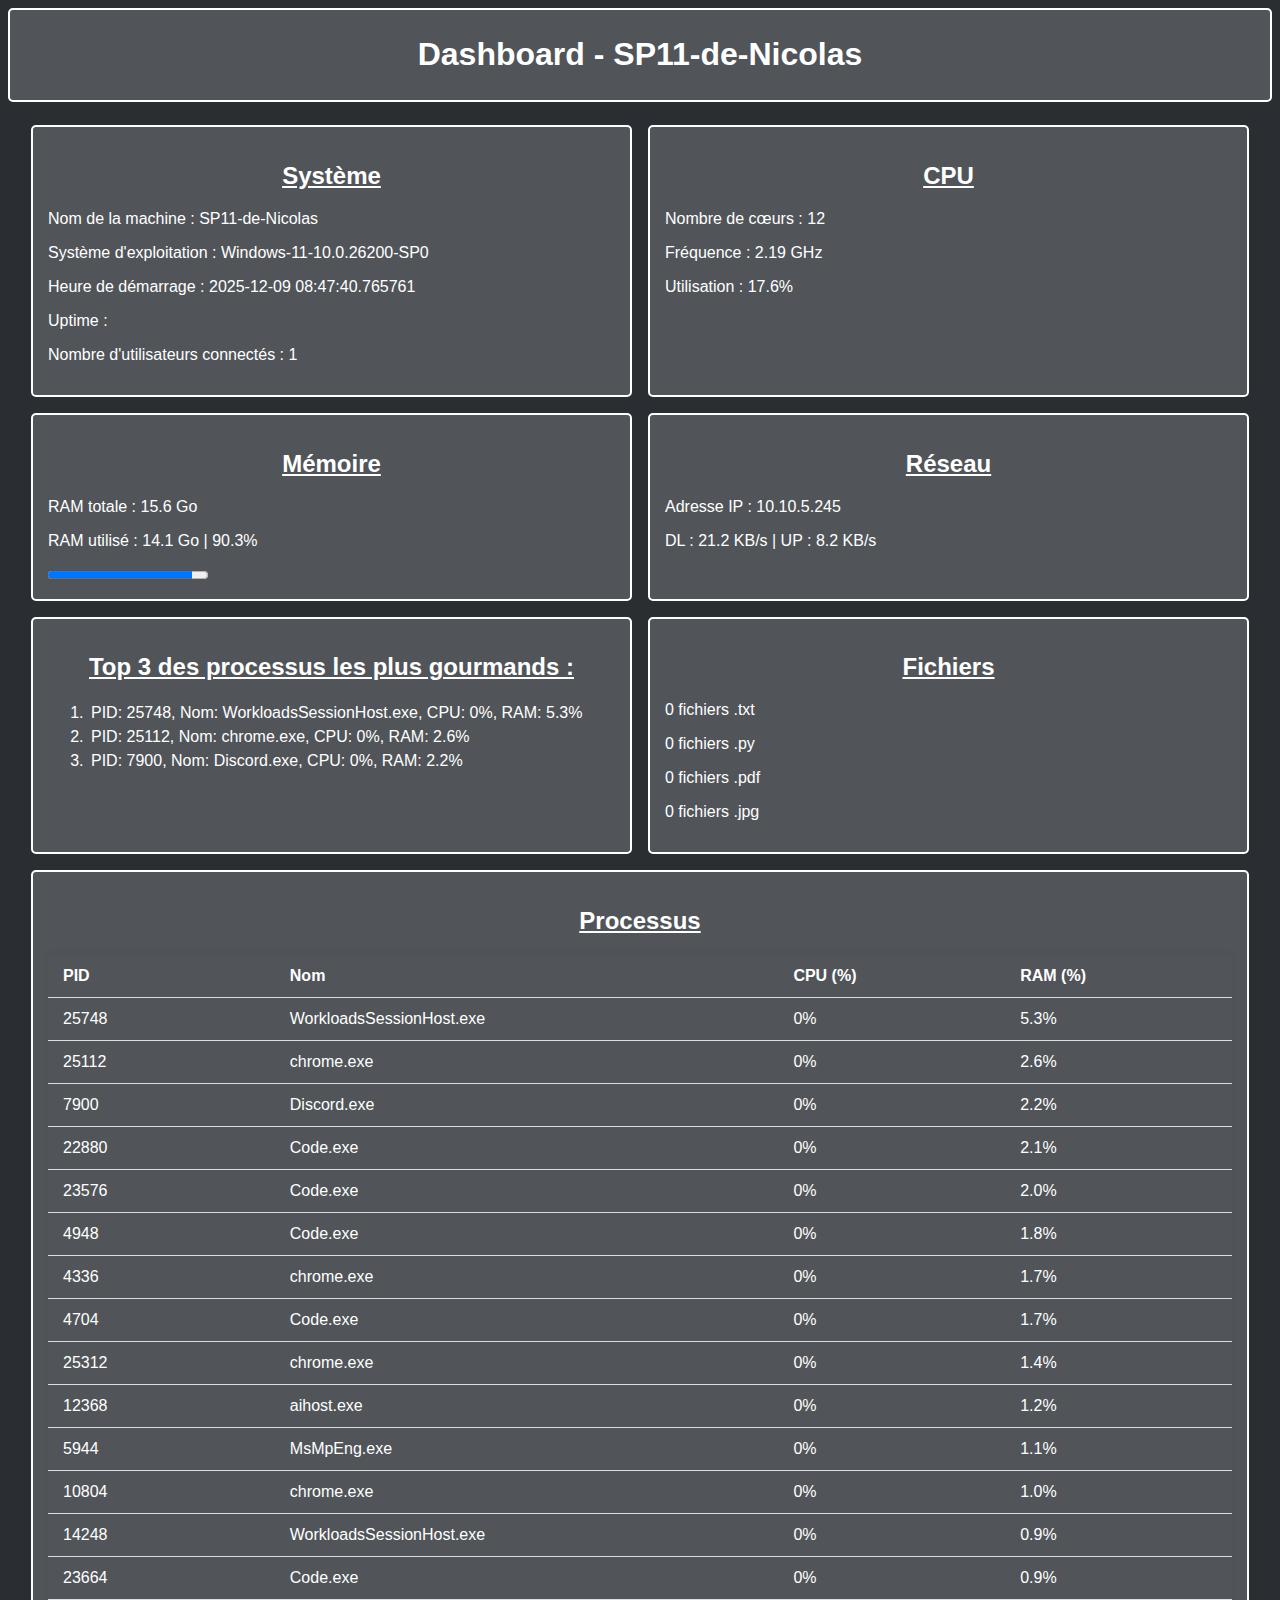
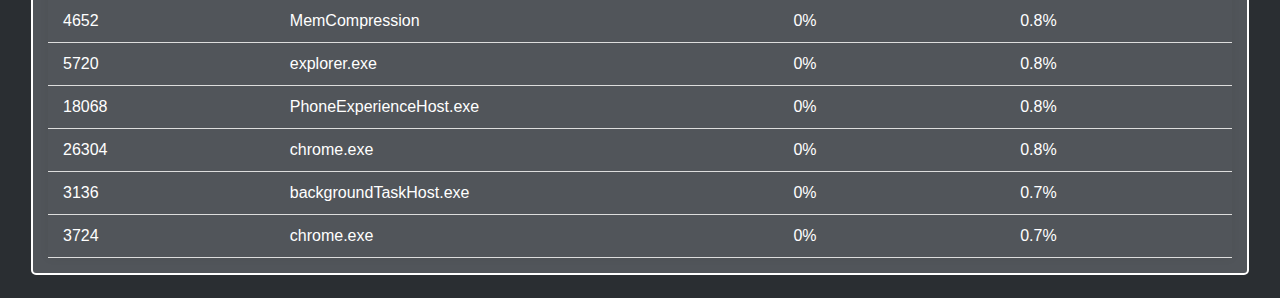
<file: index.html>
<!DOCTYPE html>
<html lang="fr">

<head>
    <title></title>
    <meta charset="UTF-8">
    <meta name="viewport" content="width=device-width, initial-scale=1.0">
    <meta http-equiv="refresh" content="5">
    <link rel="stylesheet" href="/static/style.css">
    <link rel="stylesheet" href="static/style.css">
</head>

<body>
    <header>
        <h1>Dashboard - SP11-de-Nicolas </h1>
    </header>
    <main>

        <!-- System Section -->
        <section>
            <h2>Système</h2>
            <p>Nom de la machine : SP11-de-Nicolas</p>
            <p>Système d'exploitation : Windows-11-10.0.26200-SP0</p>
            <p>Heure de démarrage : 2025-12-09 08:47:40.765761</p>
            <p>Uptime : </p>
            <p>Nombre d'utilisateurs connectés : 1</p>
        </section>

        <!-- CPU Section -->
        <section>
            <h2>CPU</h2>
            <p>Nombre de cœurs : 12</p>
            <p>Fréquence : 2.19 GHz</p>
            <p>Utilisation : 17.6%</p>
        </section>

        <!--Memory Section -->
        <section>
            <h2>Mémoire</h2>
            <p>RAM totale : 15.6 Go</p>
            <p>RAM utilisé : 14.1 Go | 90.3%</p>
            <progress  id="progress_ram" max="100" value="90.3"></progress>
        </section>

        <!-- Network Section -->
        <section>
            <h2>Réseau</h2>
            <p>Adresse IP : 10.10.5.245</p>
            <p>DL : 21.2 KB/s | UP : 8.2 KB/s</p>
        </section>

        <!-- Process Section -->
        <section>
            <h2>Top 3 des processus les plus gourmands : </h2>
            <ol>
                <li>PID: 25748, Nom: WorkloadsSessionHost.exe, CPU: 0%, RAM: 5.3%</li>
                <li>PID: 25112, Nom: chrome.exe, CPU: 0%, RAM: 2.6%</li>
                <li>PID: 7900, Nom: Discord.exe, CPU: 0%, RAM: 2.2%</li>
            </ol>
        </section>

        <!-- File Section -->
        <section>
            <h2>Fichiers</h2>
            <p>0 fichiers .txt</p>
            <p>0 fichiers .py</p>
            <p>0 fichiers .pdf</p>
            <p>0 fichiers .jpg</p>
        </section>

        <!-- Process list Section -->
        <section class="list-process">
            <h2>Processus</h2>  
            <table class="process-table">
                <thead>
                    <tr>
                        <th>PID</th>
                        <th>Nom</th>
                        <th>CPU (%)</th>
                        <th>RAM (%)</th>
                        

                </thead>
                <tbody>
                    
                     <tr>
                        <td>25748</td>
                        <td>WorkloadsSessionHost.exe</td>

                        <td class="">
                            0%
                        </td>

                        <td class="">
                            5.3%
                        </td>

                        </tr>
                        
                        
                     <tr>
                        <td>25112</td>
                        <td>chrome.exe</td>

                        <td class="">
                            0%
                        </td>

                        <td class="">
                            2.6%
                        </td>

                        </tr>
                        
                        
                     <tr>
                        <td>7900</td>
                        <td>Discord.exe</td>

                        <td class="">
                            0%
                        </td>

                        <td class="">
                            2.2%
                        </td>

                        </tr>
                        
                        
                     <tr>
                        <td>22880</td>
                        <td>Code.exe</td>

                        <td class="">
                            0%
                        </td>

                        <td class="">
                            2.1%
                        </td>

                        </tr>
                        
                        
                     <tr>
                        <td>23576</td>
                        <td>Code.exe</td>

                        <td class="">
                            0%
                        </td>

                        <td class="">
                            2.0%
                        </td>

                        </tr>
                        
                        
                     <tr>
                        <td>4948</td>
                        <td>Code.exe</td>

                        <td class="">
                            0%
                        </td>

                        <td class="">
                            1.8%
                        </td>

                        </tr>
                        
                        
                     <tr>
                        <td>4336</td>
                        <td>chrome.exe</td>

                        <td class="">
                            0%
                        </td>

                        <td class="">
                            1.7%
                        </td>

                        </tr>
                        
                        
                     <tr>
                        <td>4704</td>
                        <td>Code.exe</td>

                        <td class="">
                            0%
                        </td>

                        <td class="">
                            1.7%
                        </td>

                        </tr>
                        
                        
                     <tr>
                        <td>25312</td>
                        <td>chrome.exe</td>

                        <td class="">
                            0%
                        </td>

                        <td class="">
                            1.4%
                        </td>

                        </tr>
                        
                        
                     <tr>
                        <td>12368</td>
                        <td>aihost.exe</td>

                        <td class="">
                            0%
                        </td>

                        <td class="">
                            1.2%
                        </td>

                        </tr>
                        
                        
                     <tr>
                        <td>5944</td>
                        <td>MsMpEng.exe</td>

                        <td class="">
                            0%
                        </td>

                        <td class="">
                            1.1%
                        </td>

                        </tr>
                        
                        
                     <tr>
                        <td>10804</td>
                        <td>chrome.exe</td>

                        <td class="">
                            0%
                        </td>

                        <td class="">
                            1.0%
                        </td>

                        </tr>
                        
                        
                     <tr>
                        <td>14248</td>
                        <td>WorkloadsSessionHost.exe</td>

                        <td class="">
                            0%
                        </td>

                        <td class="">
                            0.9%
                        </td>

                        </tr>
                        
                        
                     <tr>
                        <td>23664</td>
                        <td>Code.exe</td>

                        <td class="">
                            0%
                        </td>

                        <td class="">
                            0.9%
                        </td>

                        </tr>
                        
                        
                     <tr>
                        <td>4652</td>
                        <td>MemCompression</td>

                        <td class="">
                            0%
                        </td>

                        <td class="">
                            0.8%
                        </td>

                        </tr>
                        
                        
                     <tr>
                        <td>5720</td>
                        <td>explorer.exe</td>

                        <td class="">
                            0%
                        </td>

                        <td class="">
                            0.8%
                        </td>

                        </tr>
                        
                        
                     <tr>
                        <td>18068</td>
                        <td>PhoneExperienceHost.exe</td>

                        <td class="">
                            0%
                        </td>

                        <td class="">
                            0.8%
                        </td>

                        </tr>
                        
                        
                     <tr>
                        <td>26304</td>
                        <td>chrome.exe</td>

                        <td class="">
                            0%
                        </td>

                        <td class="">
                            0.8%
                        </td>

                        </tr>
                        
                        
                     <tr>
                        <td>3136</td>
                        <td>backgroundTaskHost.exe</td>

                        <td class="">
                            0%
                        </td>

                        <td class="">
                            0.7%
                        </td>

                        </tr>
                        
                        
                     <tr>
                        <td>3724</td>
                        <td>chrome.exe</td>

                        <td class="">
                            0%
                        </td>

                        <td class="">
                            0.7%
                        </td>

                        </tr>
                        
                        
                    
                        
                    
                        
                    
                        
                    
                        
                    
                        
                    
                        
                    
                        
                    
                        
                    
                        
                    
                        
                    
                        
                    
                        
                    
                        
                    
                        
                    
                        
                    
                        
                    
                        
                    
                        
                    
                        
                    
                        
                    
                        
                    
                        
                    
                        
                    
                        
                    
                        
                    
                        
                    
                        
                    
                        
                    
                        
                    
                        
                    
                        
                    
                        
                    
                        
                    
                        
                    
                        
                    
                        
                    
                        
                    
                        
                    
                        
                    
                        
                    
                        
                    
                        
                    
                        
                    
                        
                    
                        
                    
                        
                    
                        
                    
                        
                    
                        
                    
                        
                    
                        
                    
                        
                    
                        
                    
                        
                    
                        
                    
                        
                    
                        
                    
                        
                    
                        
                    
                        
                    
                        
                    
                        
                    
                        
                    
                        
                    
                        
                    
                        
                    
                        
                    
                        
                    
                        
                    
                        
                    
                        
                    
                        
                    
                        
                    
                        
                    
                        
                    
                        
                    
                        
                    
                        
                    
                        
                    
                        
                    
                        
                    
                        
                    
                        
                    
                        
                    
                        
                    
                        
                    
                        
                    
                        
                    
                        
                    
                        
                    
                        
                    
                        
                    
                        
                    
                        
                    
                        
                    
                        
                    
                        
                    
                        
                    
                        
                    
                        
                    
                        
                    
                        
                    
                        
                    
                        
                    
                        
                    
                        
                    
                        
                    
                        
                    
                        
                    
                        
                    
                        
                    
                        
                    
                        
                    
                        
                    
                        
                    
                        
                    
                        
                    
                        
                    
                        
                    
                        
                    
                        
                    
                        
                    
                        
                    
                        
                    
                        
                    
                        
                    
                        
                    
                        
                    
                        
                    
                        
                    
                        
                    
                        
                    
                        
                    
                        
                    
                        
                    
                        
                    
                        
                    
                        
                    
                        
                    
                        
                    
                        
                    
                        
                    
                        
                    
                        
                    
                        
                    
                        
                    
                        
                    
                        
                    
                        
                    
                        
                    
                        
                    
                        
                    
                        
                    
                        
                    
                        
                    
                        
                    
                        
                    
                        
                    
                        
                    
                        
                    
                        
                    
                        
                    
                        
                    
                        
                    
                        
                    
                        
                    
                        
                    
                        
                    
                        
                    
                        
                    
                        
                    
                        
                    
                        
                    
                        
                    
                        
                    
                        
                    
                        
                    
                        
                    
                        
                    
                        
                    
                        
                    
                        
                    
                        
                    
                        
                    
                        
                    
                        
                    
                        
                    
                        
                    
                        
                    
                        
                    
                        
                    
                        
                    
                        
                    
                        
                    
                        
                    
                        
                    
                        
                    
                        
                    
                        
                    
                        
                    
                        
                    
                        
                    
                        
                    
                        
                    
                        
                    
                        
                    
                        
                    
                        
                    
                        
                    
                        
                    
                        
                    
                        
                    
                        
                    
                        
                    
                        
                    
                        
                    
                        
                    
                        
                    
                        
                    
                        
                    
                        
                    
                        
                    
                        
                    
                        
                    
                        
                    
                        
                    
                        
                    
                        
                    
                        
                    
                        
                    
                        
                    
                        
                    
                        
                    
                        
                    
                        
                    
                        
                    
                        
                    
                        
                    
                        
                    
                        
                    
                        
                    
                        
                    
                        
                    
                        
                    
                        
                    
                        
                    
                        
                    
                        
                    
                        
                    
                        
                    
                        
                    
                        
                    
                        
                    
                        
                    
                        
                    
                        
                    
                        
                    
                        
                    
                        
                    
                        
                    
                        
                    
                        
                    
                        
                    
                        
                    
                        
                    
                        
                    
                        
                    
                        
                    
                        
                    
                        
                    
                        
                    
                        
                    
                        
                    
                        
                    
                        
                    
                        
                    
                        
                    
                        
                    
                        
                    
                        
                </tbody>
            </table>
        </section>
    </main>
    <footer>

    </footer>
</body>

</html>
</file>
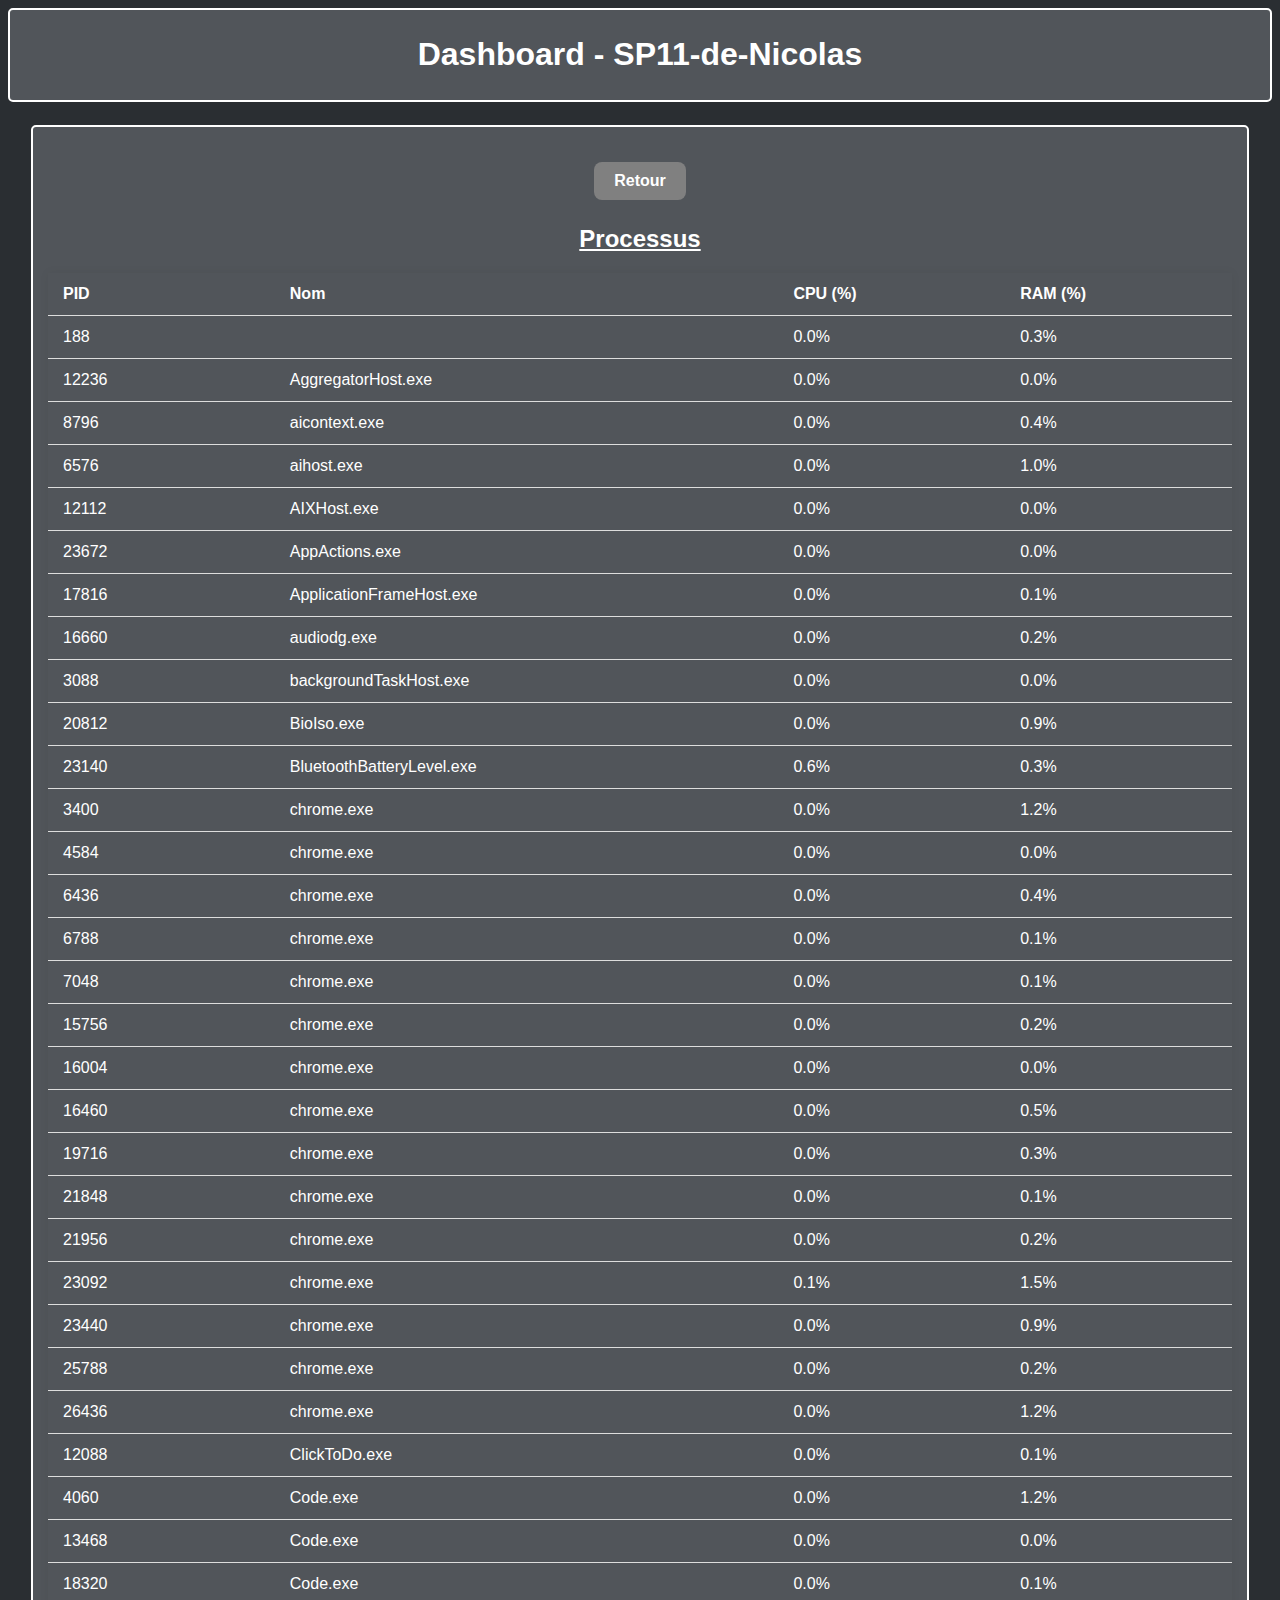
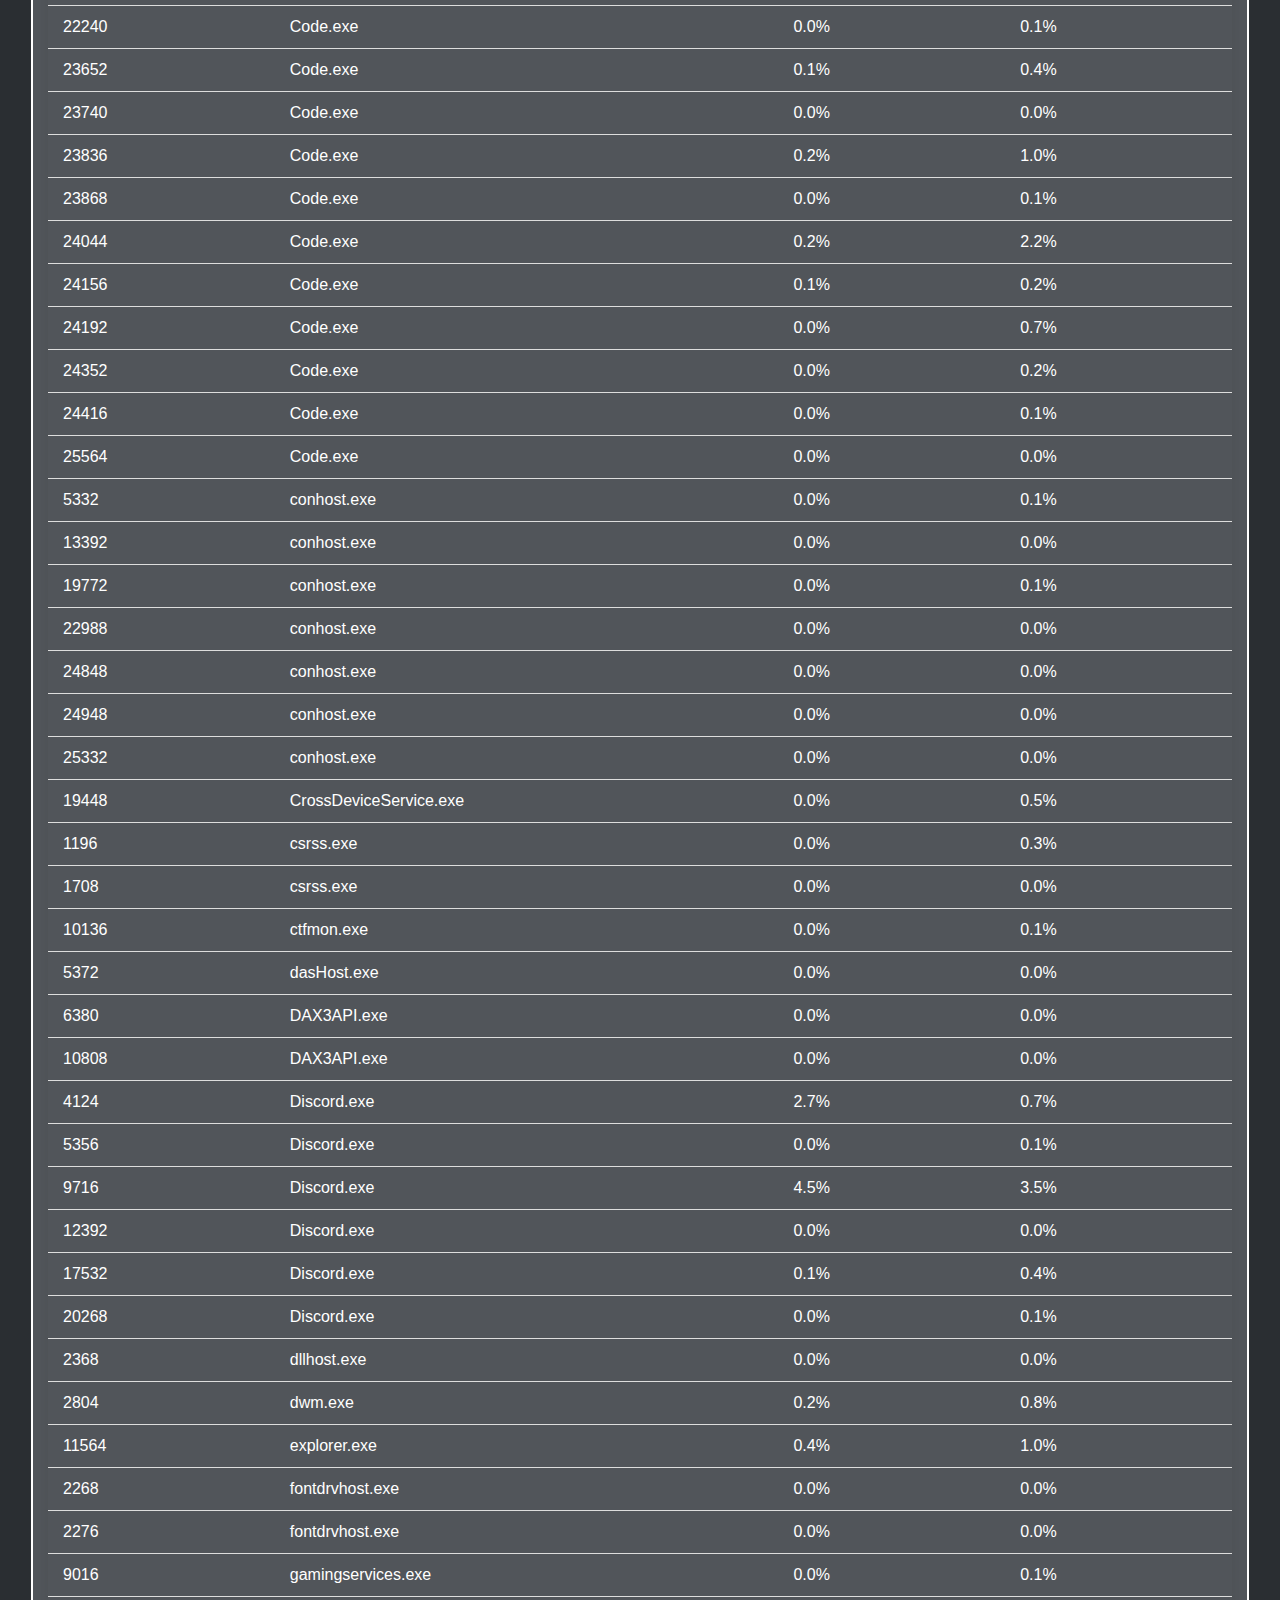
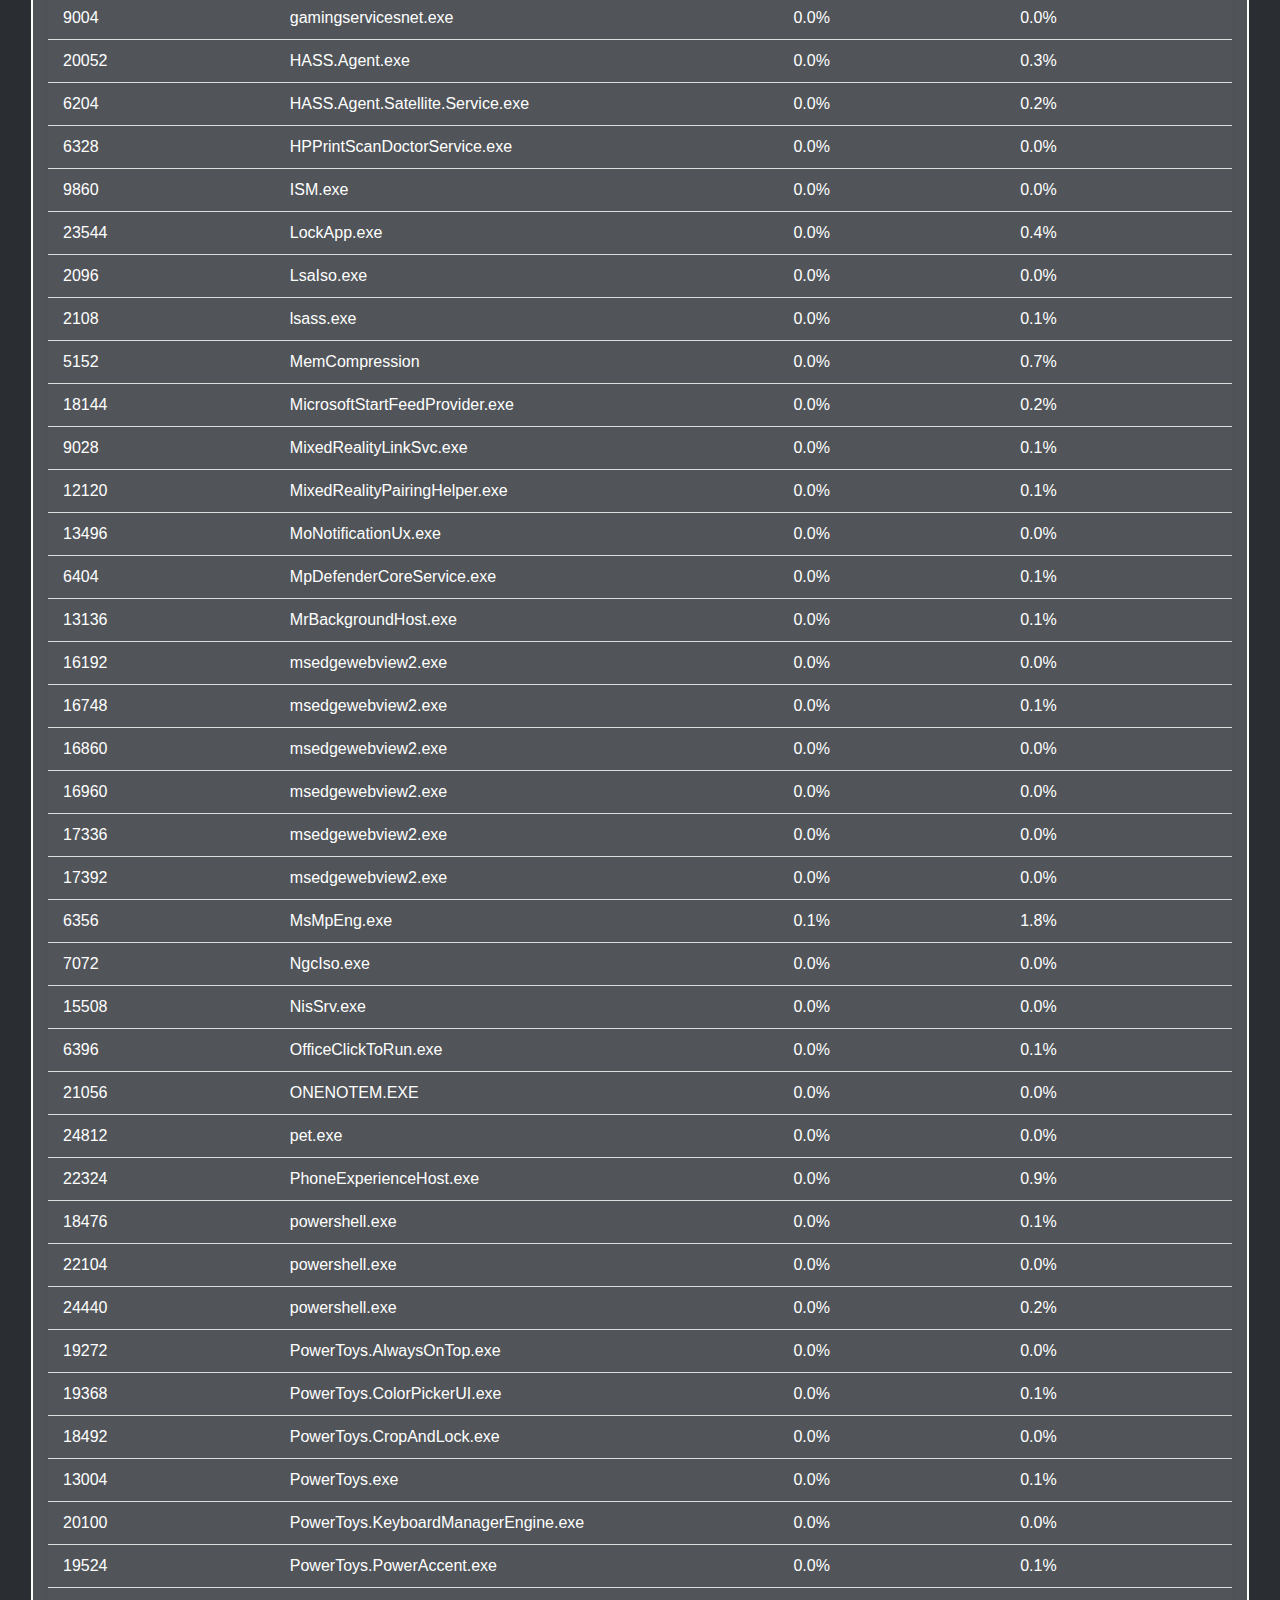
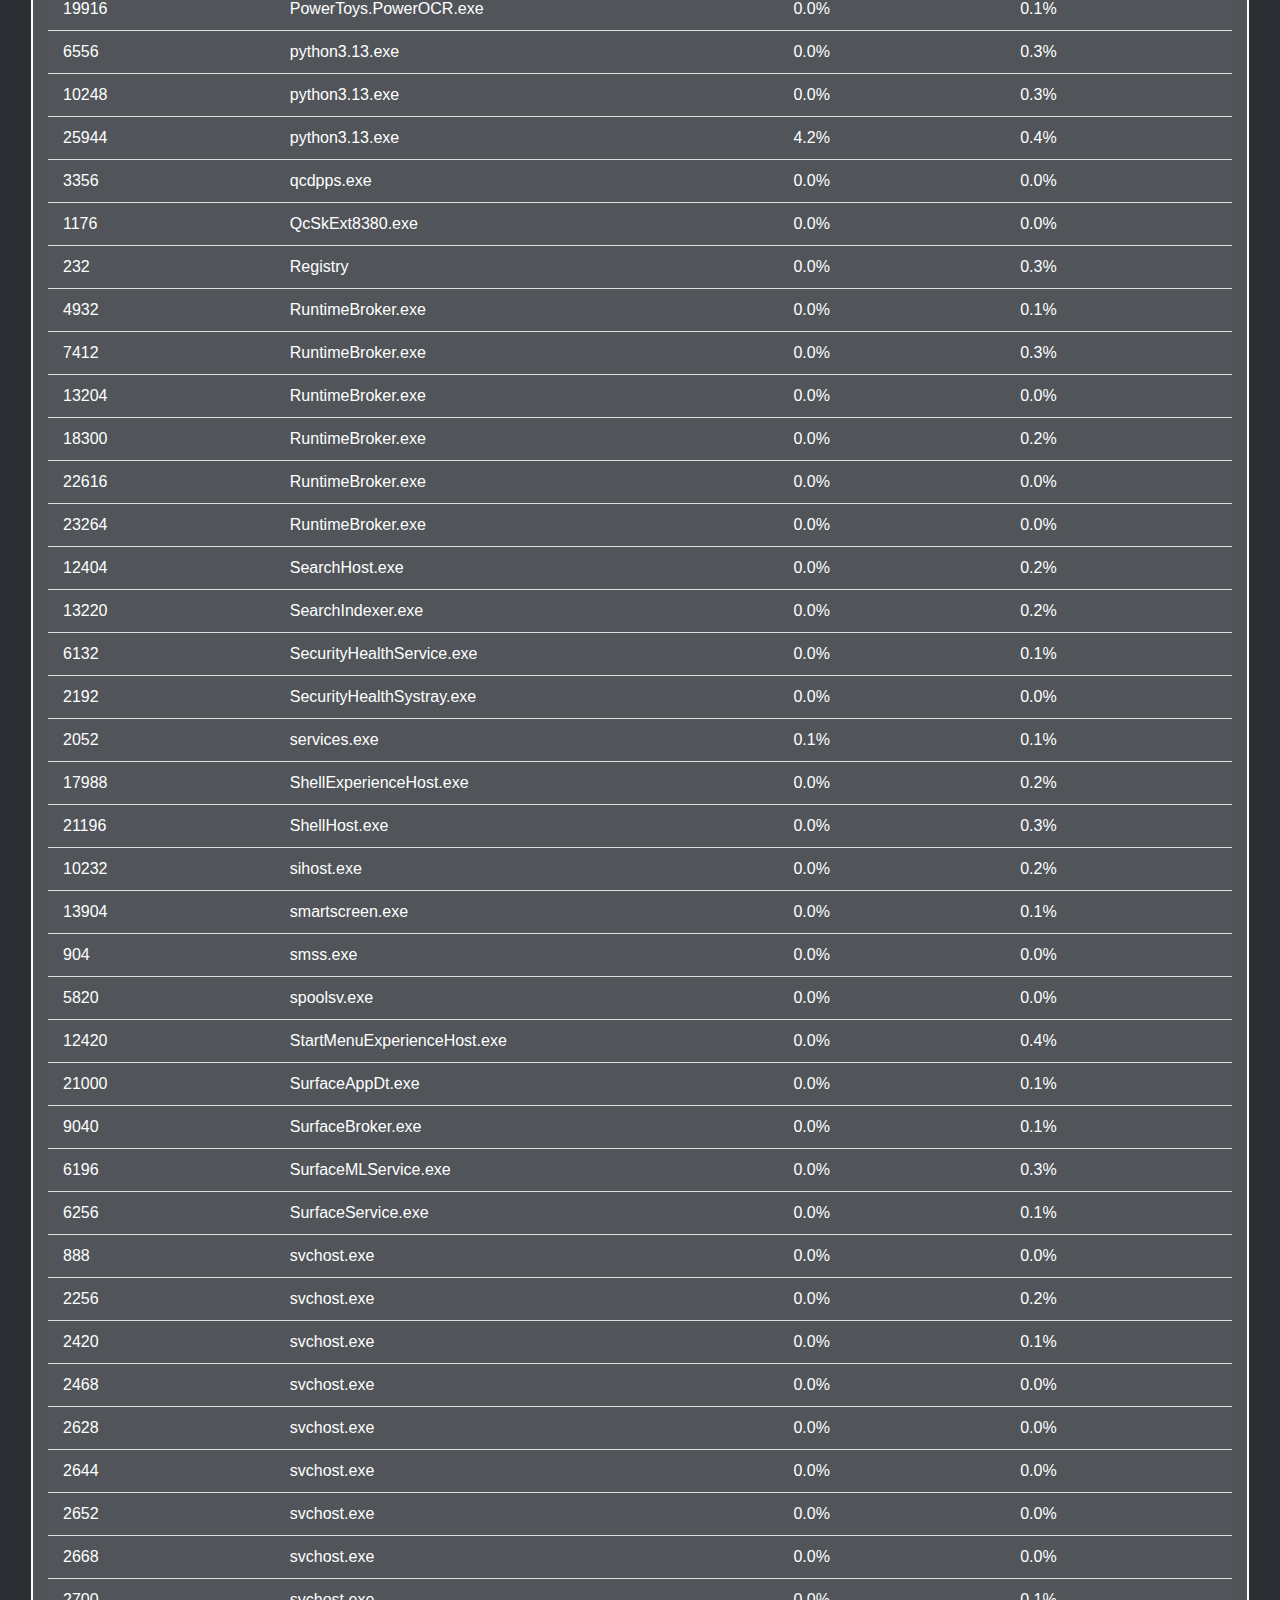
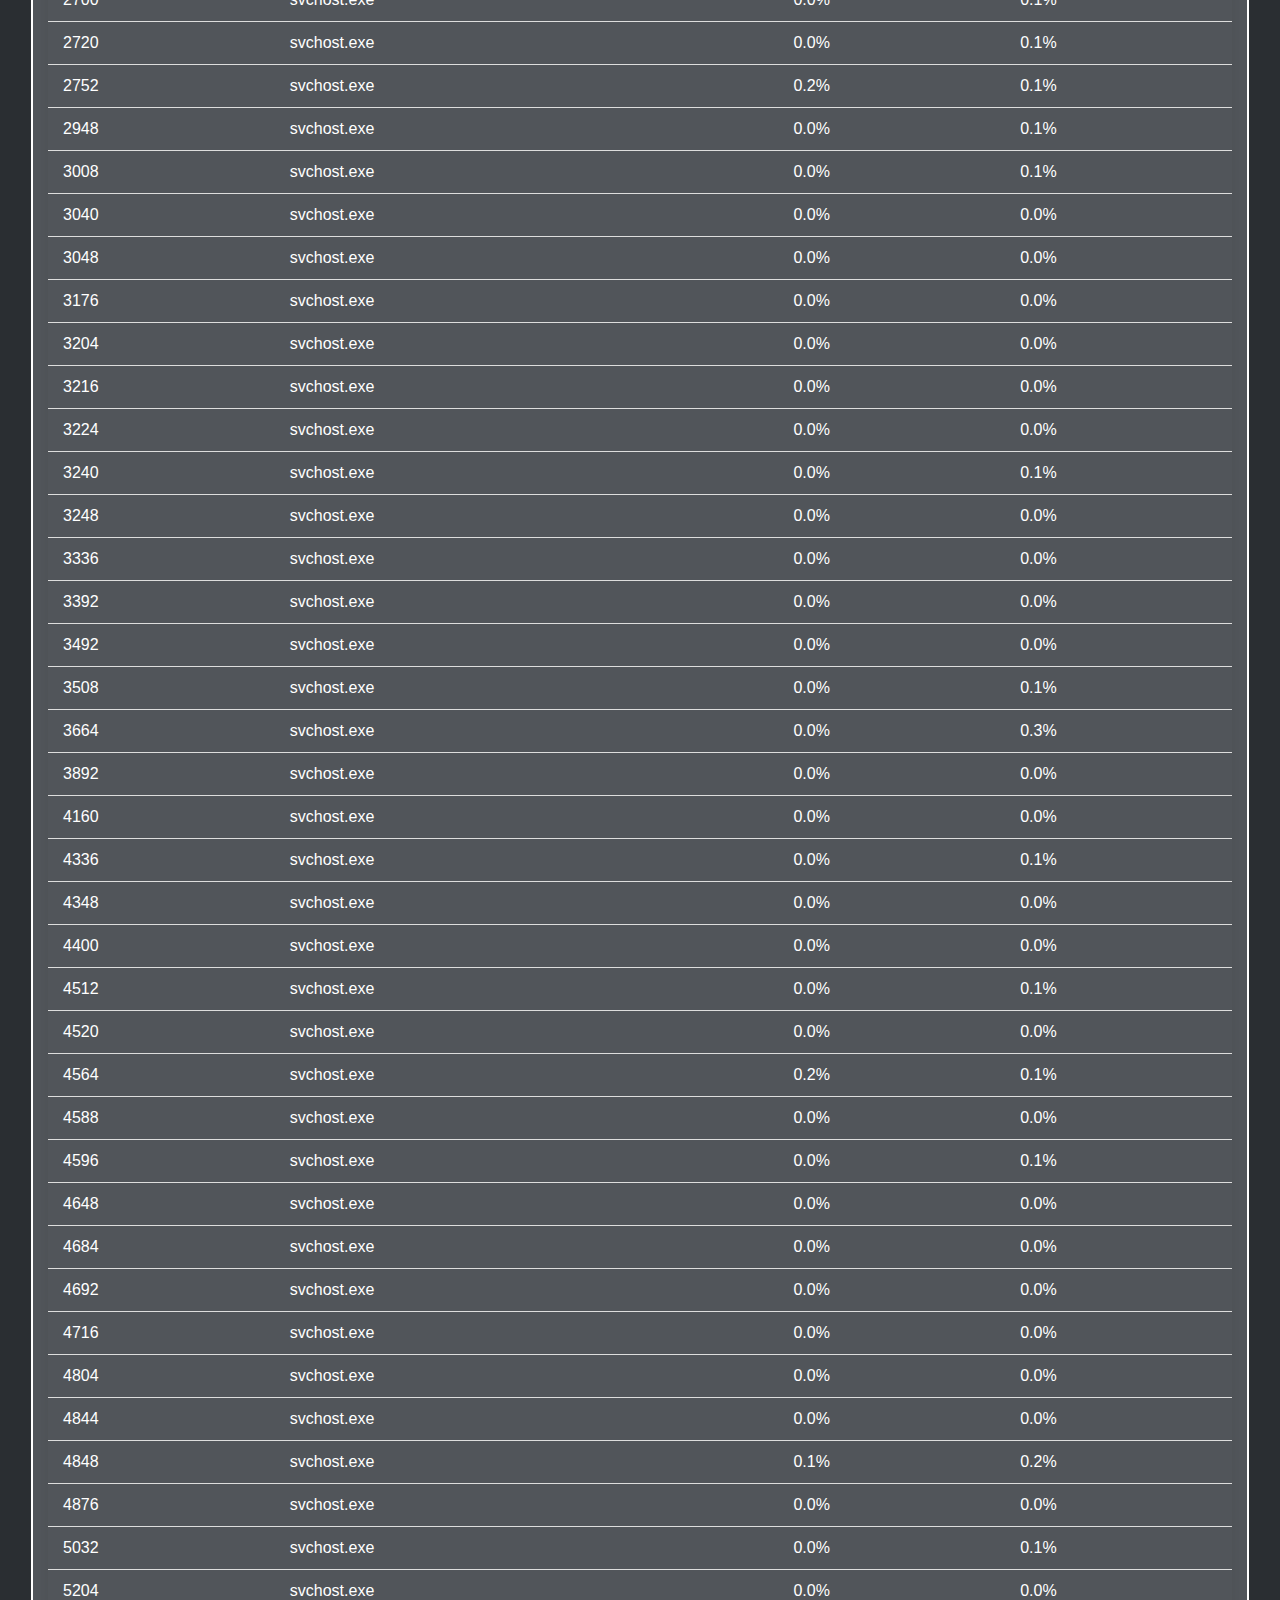
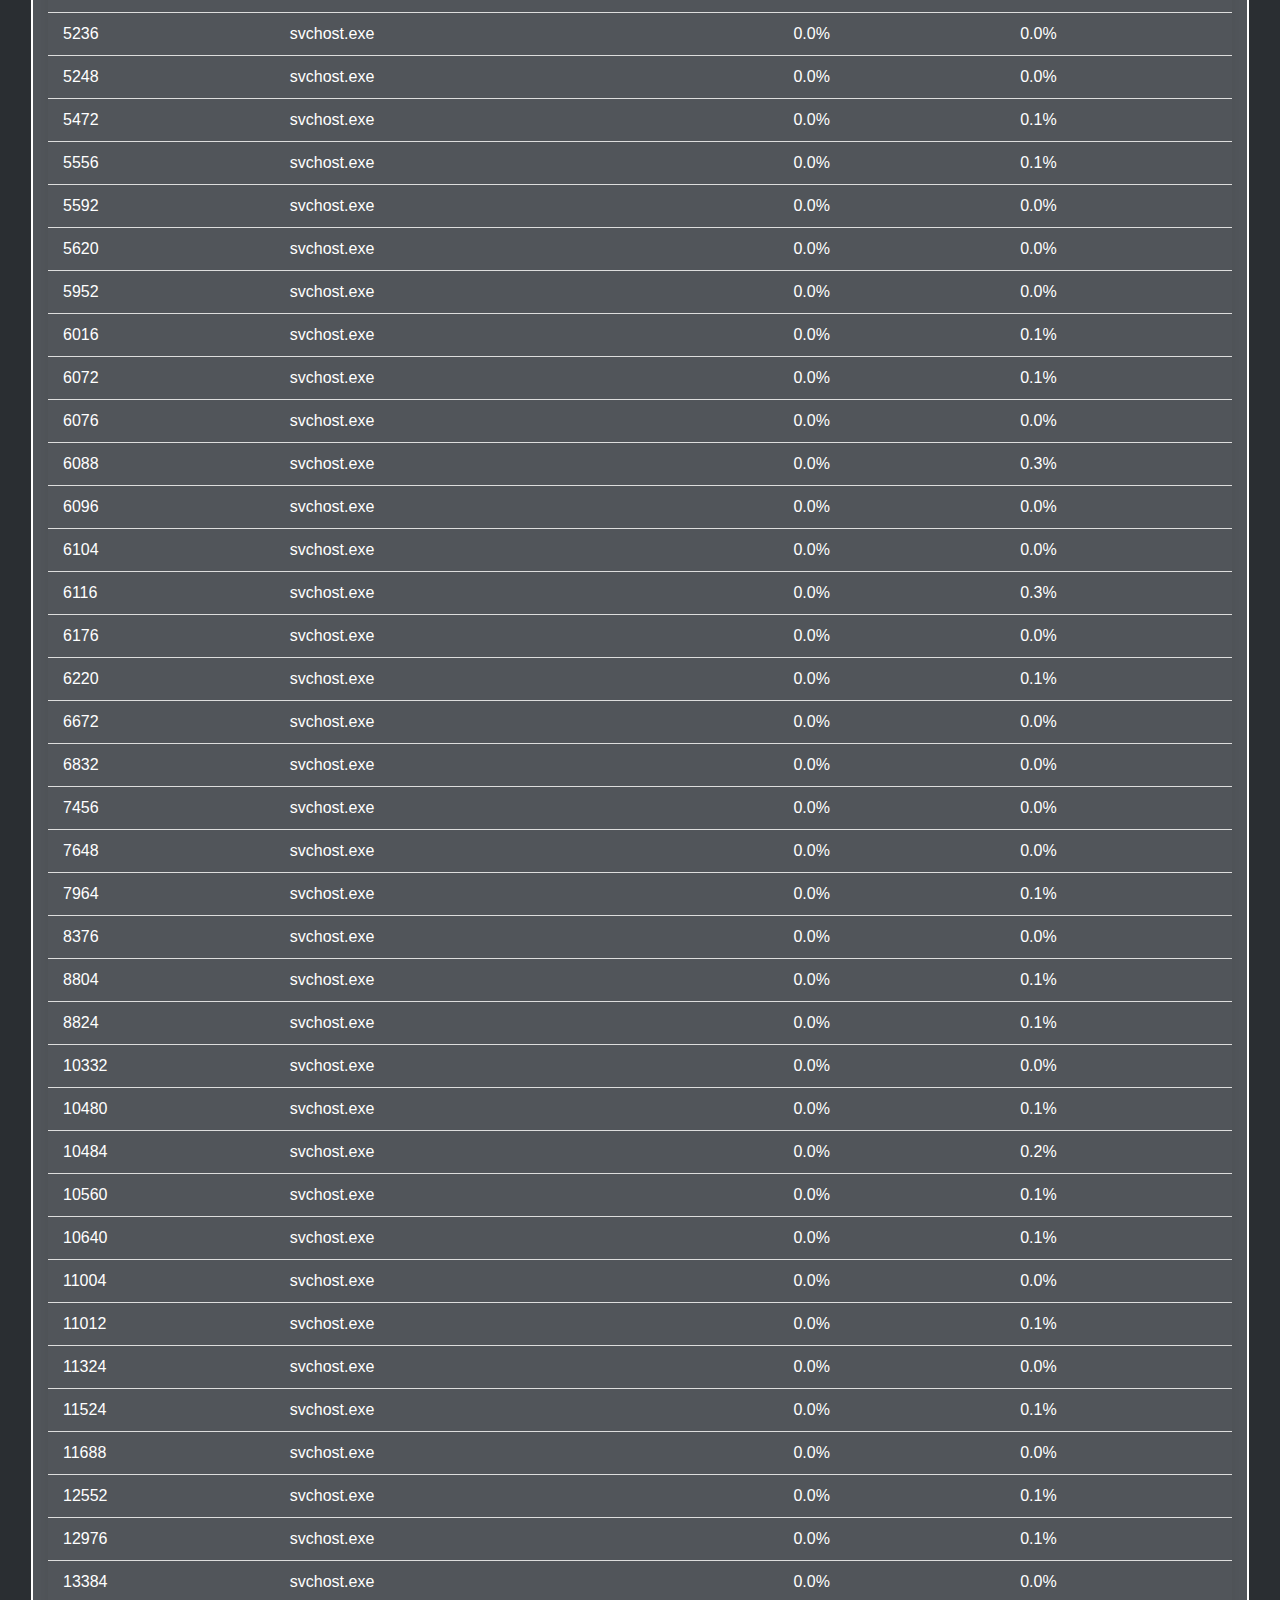
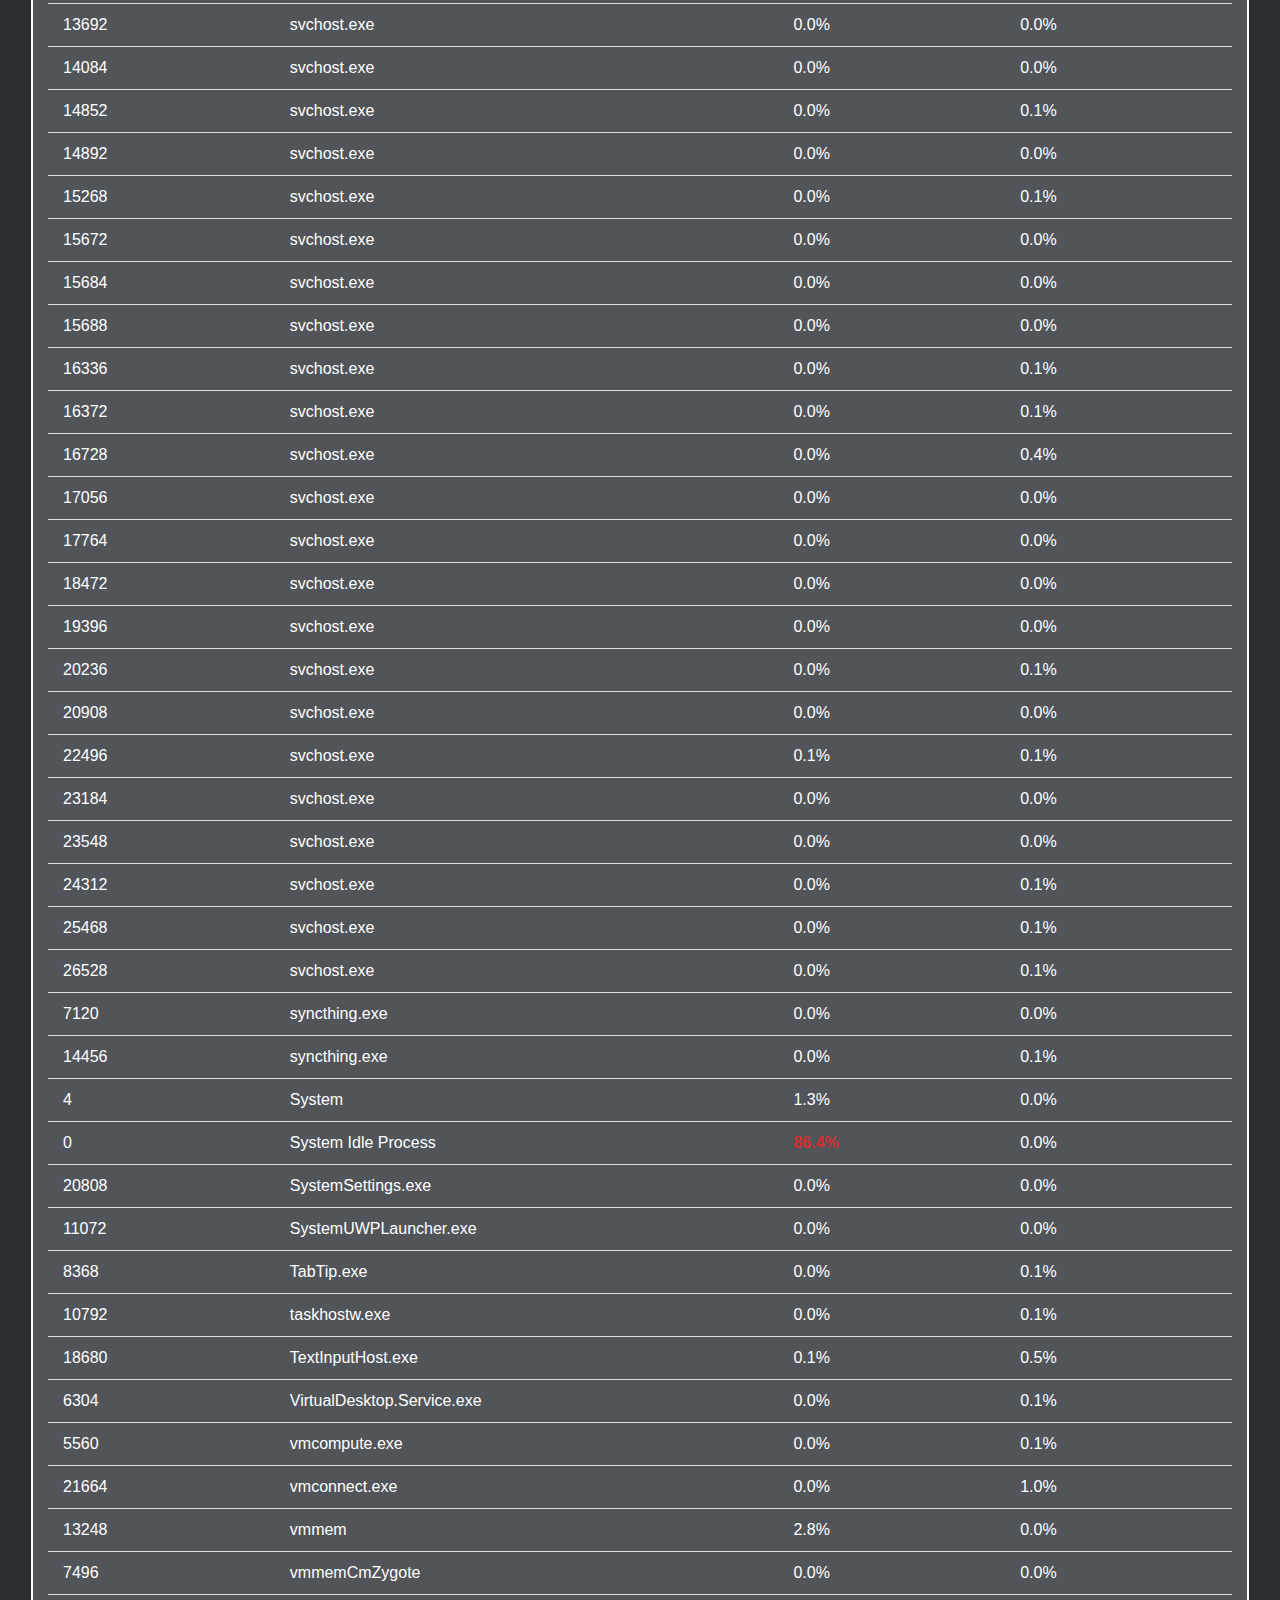
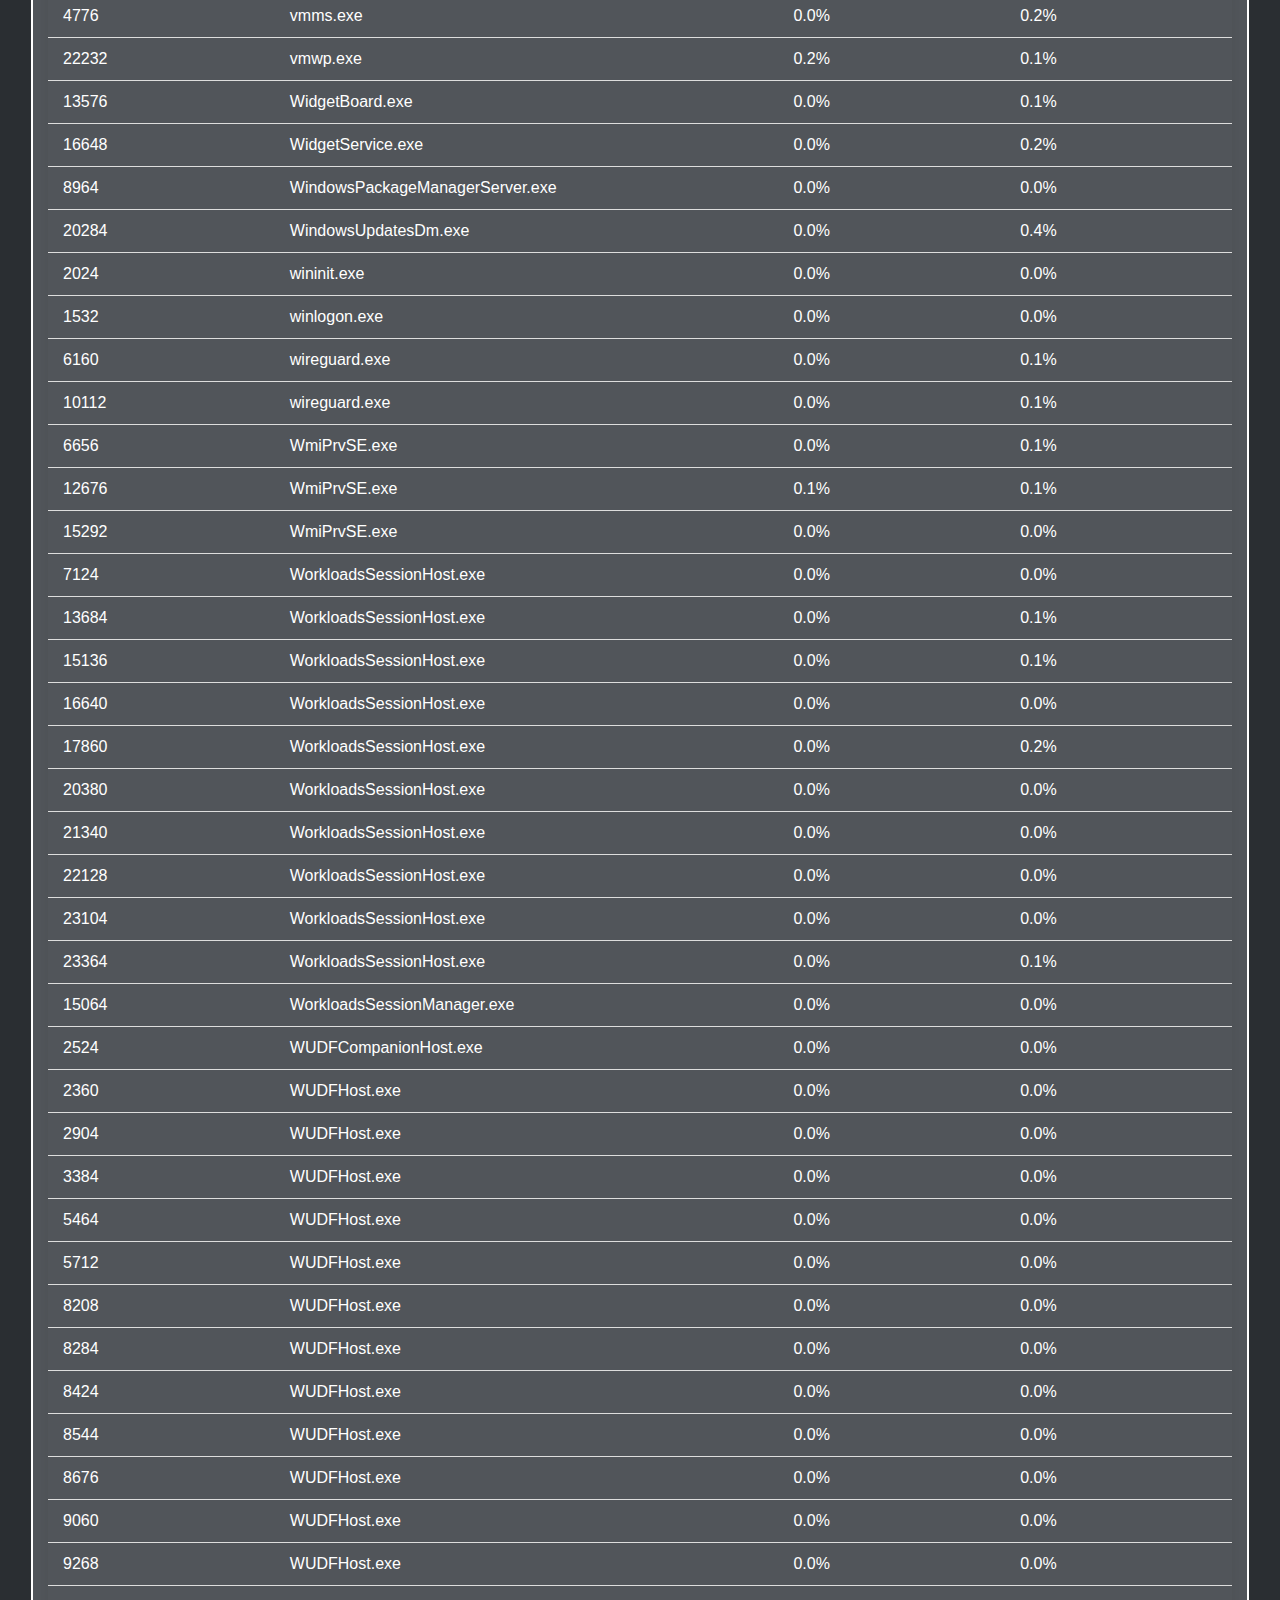
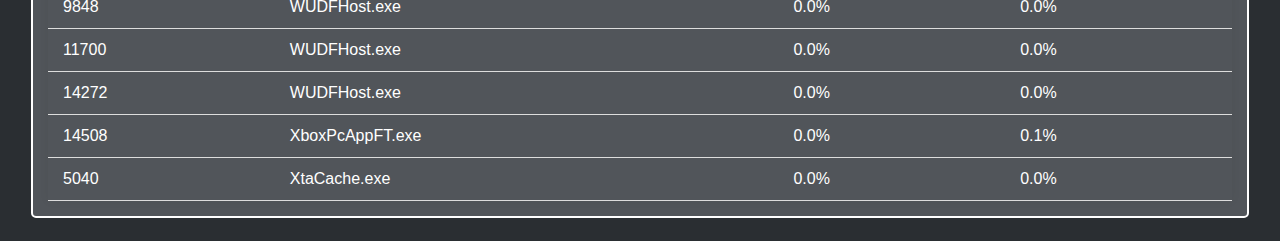
<file: process.html>
<!DOCTYPE html>
<html lang="fr">

<head>
    <title></title>
    <meta charset="UTF-8">
    <meta name="viewport" content="width=device-width, initial-scale=1.0">
    <meta http-equiv="refresh" content="5">
    <title>Processus - SP11-de-Nicolas</title>
    <link rel="stylesheet" href="/static/style.css">
    <link rel="stylesheet" href="static/style.css">
</head>

<body>
    <header>
        <h1>Dashboard - SP11-de-Nicolas</h1>
    </header>
    <main>
        <!-- Process list Section -->
        <section class="list-process">
            <div class="btn-container">
                <a href="index.html" class="btn">Retour</a>
            </div>
            <h2>Processus</h2>
            <table class="process-table">
                <thead>
                    <tr>
                        <th>PID</th>
                        <th>Nom</th>
                        <th>CPU (%)</th>
                        <th>RAM (%)</th>
                </thead>
                <tbody>
                    
                    <tr>
                        <td>188</td>
                        <td></td>

                        <td
                            class="">
                            0.0%
                        </td>

                        <td
                            class="">
                            0.3%
                        </td>

                    </tr>
                    
                    <tr>
                        <td>12236</td>
                        <td>AggregatorHost.exe</td>

                        <td
                            class="">
                            0.0%
                        </td>

                        <td
                            class="">
                            0.0%
                        </td>

                    </tr>
                    
                    <tr>
                        <td>8796</td>
                        <td>aicontext.exe</td>

                        <td
                            class="">
                            0.0%
                        </td>

                        <td
                            class="">
                            0.4%
                        </td>

                    </tr>
                    
                    <tr>
                        <td>6576</td>
                        <td>aihost.exe</td>

                        <td
                            class="">
                            0.0%
                        </td>

                        <td
                            class="">
                            1.0%
                        </td>

                    </tr>
                    
                    <tr>
                        <td>12112</td>
                        <td>AIXHost.exe</td>

                        <td
                            class="">
                            0.0%
                        </td>

                        <td
                            class="">
                            0.0%
                        </td>

                    </tr>
                    
                    <tr>
                        <td>23672</td>
                        <td>AppActions.exe</td>

                        <td
                            class="">
                            0.0%
                        </td>

                        <td
                            class="">
                            0.0%
                        </td>

                    </tr>
                    
                    <tr>
                        <td>17816</td>
                        <td>ApplicationFrameHost.exe</td>

                        <td
                            class="">
                            0.0%
                        </td>

                        <td
                            class="">
                            0.1%
                        </td>

                    </tr>
                    
                    <tr>
                        <td>16660</td>
                        <td>audiodg.exe</td>

                        <td
                            class="">
                            0.0%
                        </td>

                        <td
                            class="">
                            0.2%
                        </td>

                    </tr>
                    
                    <tr>
                        <td>3088</td>
                        <td>backgroundTaskHost.exe</td>

                        <td
                            class="">
                            0.0%
                        </td>

                        <td
                            class="">
                            0.0%
                        </td>

                    </tr>
                    
                    <tr>
                        <td>20812</td>
                        <td>BioIso.exe</td>

                        <td
                            class="">
                            0.0%
                        </td>

                        <td
                            class="">
                            0.9%
                        </td>

                    </tr>
                    
                    <tr>
                        <td>23140</td>
                        <td>BluetoothBatteryLevel.exe</td>

                        <td
                            class="">
                            0.6%
                        </td>

                        <td
                            class="">
                            0.3%
                        </td>

                    </tr>
                    
                    <tr>
                        <td>3400</td>
                        <td>chrome.exe</td>

                        <td
                            class="">
                            0.0%
                        </td>

                        <td
                            class="">
                            1.2%
                        </td>

                    </tr>
                    
                    <tr>
                        <td>4584</td>
                        <td>chrome.exe</td>

                        <td
                            class="">
                            0.0%
                        </td>

                        <td
                            class="">
                            0.0%
                        </td>

                    </tr>
                    
                    <tr>
                        <td>6436</td>
                        <td>chrome.exe</td>

                        <td
                            class="">
                            0.0%
                        </td>

                        <td
                            class="">
                            0.4%
                        </td>

                    </tr>
                    
                    <tr>
                        <td>6788</td>
                        <td>chrome.exe</td>

                        <td
                            class="">
                            0.0%
                        </td>

                        <td
                            class="">
                            0.1%
                        </td>

                    </tr>
                    
                    <tr>
                        <td>7048</td>
                        <td>chrome.exe</td>

                        <td
                            class="">
                            0.0%
                        </td>

                        <td
                            class="">
                            0.1%
                        </td>

                    </tr>
                    
                    <tr>
                        <td>15756</td>
                        <td>chrome.exe</td>

                        <td
                            class="">
                            0.0%
                        </td>

                        <td
                            class="">
                            0.2%
                        </td>

                    </tr>
                    
                    <tr>
                        <td>16004</td>
                        <td>chrome.exe</td>

                        <td
                            class="">
                            0.0%
                        </td>

                        <td
                            class="">
                            0.0%
                        </td>

                    </tr>
                    
                    <tr>
                        <td>16460</td>
                        <td>chrome.exe</td>

                        <td
                            class="">
                            0.0%
                        </td>

                        <td
                            class="">
                            0.5%
                        </td>

                    </tr>
                    
                    <tr>
                        <td>19716</td>
                        <td>chrome.exe</td>

                        <td
                            class="">
                            0.0%
                        </td>

                        <td
                            class="">
                            0.3%
                        </td>

                    </tr>
                    
                    <tr>
                        <td>21848</td>
                        <td>chrome.exe</td>

                        <td
                            class="">
                            0.0%
                        </td>

                        <td
                            class="">
                            0.1%
                        </td>

                    </tr>
                    
                    <tr>
                        <td>21956</td>
                        <td>chrome.exe</td>

                        <td
                            class="">
                            0.0%
                        </td>

                        <td
                            class="">
                            0.2%
                        </td>

                    </tr>
                    
                    <tr>
                        <td>23092</td>
                        <td>chrome.exe</td>

                        <td
                            class="">
                            0.1%
                        </td>

                        <td
                            class="">
                            1.5%
                        </td>

                    </tr>
                    
                    <tr>
                        <td>23440</td>
                        <td>chrome.exe</td>

                        <td
                            class="">
                            0.0%
                        </td>

                        <td
                            class="">
                            0.9%
                        </td>

                    </tr>
                    
                    <tr>
                        <td>25788</td>
                        <td>chrome.exe</td>

                        <td
                            class="">
                            0.0%
                        </td>

                        <td
                            class="">
                            0.2%
                        </td>

                    </tr>
                    
                    <tr>
                        <td>26436</td>
                        <td>chrome.exe</td>

                        <td
                            class="">
                            0.0%
                        </td>

                        <td
                            class="">
                            1.2%
                        </td>

                    </tr>
                    
                    <tr>
                        <td>12088</td>
                        <td>ClickToDo.exe</td>

                        <td
                            class="">
                            0.0%
                        </td>

                        <td
                            class="">
                            0.1%
                        </td>

                    </tr>
                    
                    <tr>
                        <td>4060</td>
                        <td>Code.exe</td>

                        <td
                            class="">
                            0.0%
                        </td>

                        <td
                            class="">
                            1.2%
                        </td>

                    </tr>
                    
                    <tr>
                        <td>13468</td>
                        <td>Code.exe</td>

                        <td
                            class="">
                            0.0%
                        </td>

                        <td
                            class="">
                            0.0%
                        </td>

                    </tr>
                    
                    <tr>
                        <td>18320</td>
                        <td>Code.exe</td>

                        <td
                            class="">
                            0.0%
                        </td>

                        <td
                            class="">
                            0.1%
                        </td>

                    </tr>
                    
                    <tr>
                        <td>22240</td>
                        <td>Code.exe</td>

                        <td
                            class="">
                            0.0%
                        </td>

                        <td
                            class="">
                            0.1%
                        </td>

                    </tr>
                    
                    <tr>
                        <td>23652</td>
                        <td>Code.exe</td>

                        <td
                            class="">
                            0.1%
                        </td>

                        <td
                            class="">
                            0.4%
                        </td>

                    </tr>
                    
                    <tr>
                        <td>23740</td>
                        <td>Code.exe</td>

                        <td
                            class="">
                            0.0%
                        </td>

                        <td
                            class="">
                            0.0%
                        </td>

                    </tr>
                    
                    <tr>
                        <td>23836</td>
                        <td>Code.exe</td>

                        <td
                            class="">
                            0.2%
                        </td>

                        <td
                            class="">
                            1.0%
                        </td>

                    </tr>
                    
                    <tr>
                        <td>23868</td>
                        <td>Code.exe</td>

                        <td
                            class="">
                            0.0%
                        </td>

                        <td
                            class="">
                            0.1%
                        </td>

                    </tr>
                    
                    <tr>
                        <td>24044</td>
                        <td>Code.exe</td>

                        <td
                            class="">
                            0.2%
                        </td>

                        <td
                            class="">
                            2.2%
                        </td>

                    </tr>
                    
                    <tr>
                        <td>24156</td>
                        <td>Code.exe</td>

                        <td
                            class="">
                            0.1%
                        </td>

                        <td
                            class="">
                            0.2%
                        </td>

                    </tr>
                    
                    <tr>
                        <td>24192</td>
                        <td>Code.exe</td>

                        <td
                            class="">
                            0.0%
                        </td>

                        <td
                            class="">
                            0.7%
                        </td>

                    </tr>
                    
                    <tr>
                        <td>24352</td>
                        <td>Code.exe</td>

                        <td
                            class="">
                            0.0%
                        </td>

                        <td
                            class="">
                            0.2%
                        </td>

                    </tr>
                    
                    <tr>
                        <td>24416</td>
                        <td>Code.exe</td>

                        <td
                            class="">
                            0.0%
                        </td>

                        <td
                            class="">
                            0.1%
                        </td>

                    </tr>
                    
                    <tr>
                        <td>25564</td>
                        <td>Code.exe</td>

                        <td
                            class="">
                            0.0%
                        </td>

                        <td
                            class="">
                            0.0%
                        </td>

                    </tr>
                    
                    <tr>
                        <td>5332</td>
                        <td>conhost.exe</td>

                        <td
                            class="">
                            0.0%
                        </td>

                        <td
                            class="">
                            0.1%
                        </td>

                    </tr>
                    
                    <tr>
                        <td>13392</td>
                        <td>conhost.exe</td>

                        <td
                            class="">
                            0.0%
                        </td>

                        <td
                            class="">
                            0.0%
                        </td>

                    </tr>
                    
                    <tr>
                        <td>19772</td>
                        <td>conhost.exe</td>

                        <td
                            class="">
                            0.0%
                        </td>

                        <td
                            class="">
                            0.1%
                        </td>

                    </tr>
                    
                    <tr>
                        <td>22988</td>
                        <td>conhost.exe</td>

                        <td
                            class="">
                            0.0%
                        </td>

                        <td
                            class="">
                            0.0%
                        </td>

                    </tr>
                    
                    <tr>
                        <td>24848</td>
                        <td>conhost.exe</td>

                        <td
                            class="">
                            0.0%
                        </td>

                        <td
                            class="">
                            0.0%
                        </td>

                    </tr>
                    
                    <tr>
                        <td>24948</td>
                        <td>conhost.exe</td>

                        <td
                            class="">
                            0.0%
                        </td>

                        <td
                            class="">
                            0.0%
                        </td>

                    </tr>
                    
                    <tr>
                        <td>25332</td>
                        <td>conhost.exe</td>

                        <td
                            class="">
                            0.0%
                        </td>

                        <td
                            class="">
                            0.0%
                        </td>

                    </tr>
                    
                    <tr>
                        <td>19448</td>
                        <td>CrossDeviceService.exe</td>

                        <td
                            class="">
                            0.0%
                        </td>

                        <td
                            class="">
                            0.5%
                        </td>

                    </tr>
                    
                    <tr>
                        <td>1196</td>
                        <td>csrss.exe</td>

                        <td
                            class="">
                            0.0%
                        </td>

                        <td
                            class="">
                            0.3%
                        </td>

                    </tr>
                    
                    <tr>
                        <td>1708</td>
                        <td>csrss.exe</td>

                        <td
                            class="">
                            0.0%
                        </td>

                        <td
                            class="">
                            0.0%
                        </td>

                    </tr>
                    
                    <tr>
                        <td>10136</td>
                        <td>ctfmon.exe</td>

                        <td
                            class="">
                            0.0%
                        </td>

                        <td
                            class="">
                            0.1%
                        </td>

                    </tr>
                    
                    <tr>
                        <td>5372</td>
                        <td>dasHost.exe</td>

                        <td
                            class="">
                            0.0%
                        </td>

                        <td
                            class="">
                            0.0%
                        </td>

                    </tr>
                    
                    <tr>
                        <td>6380</td>
                        <td>DAX3API.exe</td>

                        <td
                            class="">
                            0.0%
                        </td>

                        <td
                            class="">
                            0.0%
                        </td>

                    </tr>
                    
                    <tr>
                        <td>10808</td>
                        <td>DAX3API.exe</td>

                        <td
                            class="">
                            0.0%
                        </td>

                        <td
                            class="">
                            0.0%
                        </td>

                    </tr>
                    
                    <tr>
                        <td>4124</td>
                        <td>Discord.exe</td>

                        <td
                            class="">
                            2.7%
                        </td>

                        <td
                            class="">
                            0.7%
                        </td>

                    </tr>
                    
                    <tr>
                        <td>5356</td>
                        <td>Discord.exe</td>

                        <td
                            class="">
                            0.0%
                        </td>

                        <td
                            class="">
                            0.1%
                        </td>

                    </tr>
                    
                    <tr>
                        <td>9716</td>
                        <td>Discord.exe</td>

                        <td
                            class="">
                            4.5%
                        </td>

                        <td
                            class="">
                            3.5%
                        </td>

                    </tr>
                    
                    <tr>
                        <td>12392</td>
                        <td>Discord.exe</td>

                        <td
                            class="">
                            0.0%
                        </td>

                        <td
                            class="">
                            0.0%
                        </td>

                    </tr>
                    
                    <tr>
                        <td>17532</td>
                        <td>Discord.exe</td>

                        <td
                            class="">
                            0.1%
                        </td>

                        <td
                            class="">
                            0.4%
                        </td>

                    </tr>
                    
                    <tr>
                        <td>20268</td>
                        <td>Discord.exe</td>

                        <td
                            class="">
                            0.0%
                        </td>

                        <td
                            class="">
                            0.1%
                        </td>

                    </tr>
                    
                    <tr>
                        <td>2368</td>
                        <td>dllhost.exe</td>

                        <td
                            class="">
                            0.0%
                        </td>

                        <td
                            class="">
                            0.0%
                        </td>

                    </tr>
                    
                    <tr>
                        <td>2804</td>
                        <td>dwm.exe</td>

                        <td
                            class="">
                            0.2%
                        </td>

                        <td
                            class="">
                            0.8%
                        </td>

                    </tr>
                    
                    <tr>
                        <td>11564</td>
                        <td>explorer.exe</td>

                        <td
                            class="">
                            0.4%
                        </td>

                        <td
                            class="">
                            1.0%
                        </td>

                    </tr>
                    
                    <tr>
                        <td>2268</td>
                        <td>fontdrvhost.exe</td>

                        <td
                            class="">
                            0.0%
                        </td>

                        <td
                            class="">
                            0.0%
                        </td>

                    </tr>
                    
                    <tr>
                        <td>2276</td>
                        <td>fontdrvhost.exe</td>

                        <td
                            class="">
                            0.0%
                        </td>

                        <td
                            class="">
                            0.0%
                        </td>

                    </tr>
                    
                    <tr>
                        <td>9016</td>
                        <td>gamingservices.exe</td>

                        <td
                            class="">
                            0.0%
                        </td>

                        <td
                            class="">
                            0.1%
                        </td>

                    </tr>
                    
                    <tr>
                        <td>9004</td>
                        <td>gamingservicesnet.exe</td>

                        <td
                            class="">
                            0.0%
                        </td>

                        <td
                            class="">
                            0.0%
                        </td>

                    </tr>
                    
                    <tr>
                        <td>20052</td>
                        <td>HASS.Agent.exe</td>

                        <td
                            class="">
                            0.0%
                        </td>

                        <td
                            class="">
                            0.3%
                        </td>

                    </tr>
                    
                    <tr>
                        <td>6204</td>
                        <td>HASS.Agent.Satellite.Service.exe</td>

                        <td
                            class="">
                            0.0%
                        </td>

                        <td
                            class="">
                            0.2%
                        </td>

                    </tr>
                    
                    <tr>
                        <td>6328</td>
                        <td>HPPrintScanDoctorService.exe</td>

                        <td
                            class="">
                            0.0%
                        </td>

                        <td
                            class="">
                            0.0%
                        </td>

                    </tr>
                    
                    <tr>
                        <td>9860</td>
                        <td>ISM.exe</td>

                        <td
                            class="">
                            0.0%
                        </td>

                        <td
                            class="">
                            0.0%
                        </td>

                    </tr>
                    
                    <tr>
                        <td>23544</td>
                        <td>LockApp.exe</td>

                        <td
                            class="">
                            0.0%
                        </td>

                        <td
                            class="">
                            0.4%
                        </td>

                    </tr>
                    
                    <tr>
                        <td>2096</td>
                        <td>LsaIso.exe</td>

                        <td
                            class="">
                            0.0%
                        </td>

                        <td
                            class="">
                            0.0%
                        </td>

                    </tr>
                    
                    <tr>
                        <td>2108</td>
                        <td>lsass.exe</td>

                        <td
                            class="">
                            0.0%
                        </td>

                        <td
                            class="">
                            0.1%
                        </td>

                    </tr>
                    
                    <tr>
                        <td>5152</td>
                        <td>MemCompression</td>

                        <td
                            class="">
                            0.0%
                        </td>

                        <td
                            class="">
                            0.7%
                        </td>

                    </tr>
                    
                    <tr>
                        <td>18144</td>
                        <td>MicrosoftStartFeedProvider.exe</td>

                        <td
                            class="">
                            0.0%
                        </td>

                        <td
                            class="">
                            0.2%
                        </td>

                    </tr>
                    
                    <tr>
                        <td>9028</td>
                        <td>MixedRealityLinkSvc.exe</td>

                        <td
                            class="">
                            0.0%
                        </td>

                        <td
                            class="">
                            0.1%
                        </td>

                    </tr>
                    
                    <tr>
                        <td>12120</td>
                        <td>MixedRealityPairingHelper.exe</td>

                        <td
                            class="">
                            0.0%
                        </td>

                        <td
                            class="">
                            0.1%
                        </td>

                    </tr>
                    
                    <tr>
                        <td>13496</td>
                        <td>MoNotificationUx.exe</td>

                        <td
                            class="">
                            0.0%
                        </td>

                        <td
                            class="">
                            0.0%
                        </td>

                    </tr>
                    
                    <tr>
                        <td>6404</td>
                        <td>MpDefenderCoreService.exe</td>

                        <td
                            class="">
                            0.0%
                        </td>

                        <td
                            class="">
                            0.1%
                        </td>

                    </tr>
                    
                    <tr>
                        <td>13136</td>
                        <td>MrBackgroundHost.exe</td>

                        <td
                            class="">
                            0.0%
                        </td>

                        <td
                            class="">
                            0.1%
                        </td>

                    </tr>
                    
                    <tr>
                        <td>16192</td>
                        <td>msedgewebview2.exe</td>

                        <td
                            class="">
                            0.0%
                        </td>

                        <td
                            class="">
                            0.0%
                        </td>

                    </tr>
                    
                    <tr>
                        <td>16748</td>
                        <td>msedgewebview2.exe</td>

                        <td
                            class="">
                            0.0%
                        </td>

                        <td
                            class="">
                            0.1%
                        </td>

                    </tr>
                    
                    <tr>
                        <td>16860</td>
                        <td>msedgewebview2.exe</td>

                        <td
                            class="">
                            0.0%
                        </td>

                        <td
                            class="">
                            0.0%
                        </td>

                    </tr>
                    
                    <tr>
                        <td>16960</td>
                        <td>msedgewebview2.exe</td>

                        <td
                            class="">
                            0.0%
                        </td>

                        <td
                            class="">
                            0.0%
                        </td>

                    </tr>
                    
                    <tr>
                        <td>17336</td>
                        <td>msedgewebview2.exe</td>

                        <td
                            class="">
                            0.0%
                        </td>

                        <td
                            class="">
                            0.0%
                        </td>

                    </tr>
                    
                    <tr>
                        <td>17392</td>
                        <td>msedgewebview2.exe</td>

                        <td
                            class="">
                            0.0%
                        </td>

                        <td
                            class="">
                            0.0%
                        </td>

                    </tr>
                    
                    <tr>
                        <td>6356</td>
                        <td>MsMpEng.exe</td>

                        <td
                            class="">
                            0.1%
                        </td>

                        <td
                            class="">
                            1.8%
                        </td>

                    </tr>
                    
                    <tr>
                        <td>7072</td>
                        <td>NgcIso.exe</td>

                        <td
                            class="">
                            0.0%
                        </td>

                        <td
                            class="">
                            0.0%
                        </td>

                    </tr>
                    
                    <tr>
                        <td>15508</td>
                        <td>NisSrv.exe</td>

                        <td
                            class="">
                            0.0%
                        </td>

                        <td
                            class="">
                            0.0%
                        </td>

                    </tr>
                    
                    <tr>
                        <td>6396</td>
                        <td>OfficeClickToRun.exe</td>

                        <td
                            class="">
                            0.0%
                        </td>

                        <td
                            class="">
                            0.1%
                        </td>

                    </tr>
                    
                    <tr>
                        <td>21056</td>
                        <td>ONENOTEM.EXE</td>

                        <td
                            class="">
                            0.0%
                        </td>

                        <td
                            class="">
                            0.0%
                        </td>

                    </tr>
                    
                    <tr>
                        <td>24812</td>
                        <td>pet.exe</td>

                        <td
                            class="">
                            0.0%
                        </td>

                        <td
                            class="">
                            0.0%
                        </td>

                    </tr>
                    
                    <tr>
                        <td>22324</td>
                        <td>PhoneExperienceHost.exe</td>

                        <td
                            class="">
                            0.0%
                        </td>

                        <td
                            class="">
                            0.9%
                        </td>

                    </tr>
                    
                    <tr>
                        <td>18476</td>
                        <td>powershell.exe</td>

                        <td
                            class="">
                            0.0%
                        </td>

                        <td
                            class="">
                            0.1%
                        </td>

                    </tr>
                    
                    <tr>
                        <td>22104</td>
                        <td>powershell.exe</td>

                        <td
                            class="">
                            0.0%
                        </td>

                        <td
                            class="">
                            0.0%
                        </td>

                    </tr>
                    
                    <tr>
                        <td>24440</td>
                        <td>powershell.exe</td>

                        <td
                            class="">
                            0.0%
                        </td>

                        <td
                            class="">
                            0.2%
                        </td>

                    </tr>
                    
                    <tr>
                        <td>19272</td>
                        <td>PowerToys.AlwaysOnTop.exe</td>

                        <td
                            class="">
                            0.0%
                        </td>

                        <td
                            class="">
                            0.0%
                        </td>

                    </tr>
                    
                    <tr>
                        <td>19368</td>
                        <td>PowerToys.ColorPickerUI.exe</td>

                        <td
                            class="">
                            0.0%
                        </td>

                        <td
                            class="">
                            0.1%
                        </td>

                    </tr>
                    
                    <tr>
                        <td>18492</td>
                        <td>PowerToys.CropAndLock.exe</td>

                        <td
                            class="">
                            0.0%
                        </td>

                        <td
                            class="">
                            0.0%
                        </td>

                    </tr>
                    
                    <tr>
                        <td>13004</td>
                        <td>PowerToys.exe</td>

                        <td
                            class="">
                            0.0%
                        </td>

                        <td
                            class="">
                            0.1%
                        </td>

                    </tr>
                    
                    <tr>
                        <td>20100</td>
                        <td>PowerToys.KeyboardManagerEngine.exe</td>

                        <td
                            class="">
                            0.0%
                        </td>

                        <td
                            class="">
                            0.0%
                        </td>

                    </tr>
                    
                    <tr>
                        <td>19524</td>
                        <td>PowerToys.PowerAccent.exe</td>

                        <td
                            class="">
                            0.0%
                        </td>

                        <td
                            class="">
                            0.1%
                        </td>

                    </tr>
                    
                    <tr>
                        <td>19916</td>
                        <td>PowerToys.PowerOCR.exe</td>

                        <td
                            class="">
                            0.0%
                        </td>

                        <td
                            class="">
                            0.1%
                        </td>

                    </tr>
                    
                    <tr>
                        <td>6556</td>
                        <td>python3.13.exe</td>

                        <td
                            class="">
                            0.0%
                        </td>

                        <td
                            class="">
                            0.3%
                        </td>

                    </tr>
                    
                    <tr>
                        <td>10248</td>
                        <td>python3.13.exe</td>

                        <td
                            class="">
                            0.0%
                        </td>

                        <td
                            class="">
                            0.3%
                        </td>

                    </tr>
                    
                    <tr>
                        <td>25944</td>
                        <td>python3.13.exe</td>

                        <td
                            class="">
                            4.2%
                        </td>

                        <td
                            class="">
                            0.4%
                        </td>

                    </tr>
                    
                    <tr>
                        <td>3356</td>
                        <td>qcdpps.exe</td>

                        <td
                            class="">
                            0.0%
                        </td>

                        <td
                            class="">
                            0.0%
                        </td>

                    </tr>
                    
                    <tr>
                        <td>1176</td>
                        <td>QcSkExt8380.exe</td>

                        <td
                            class="">
                            0.0%
                        </td>

                        <td
                            class="">
                            0.0%
                        </td>

                    </tr>
                    
                    <tr>
                        <td>232</td>
                        <td>Registry</td>

                        <td
                            class="">
                            0.0%
                        </td>

                        <td
                            class="">
                            0.3%
                        </td>

                    </tr>
                    
                    <tr>
                        <td>4932</td>
                        <td>RuntimeBroker.exe</td>

                        <td
                            class="">
                            0.0%
                        </td>

                        <td
                            class="">
                            0.1%
                        </td>

                    </tr>
                    
                    <tr>
                        <td>7412</td>
                        <td>RuntimeBroker.exe</td>

                        <td
                            class="">
                            0.0%
                        </td>

                        <td
                            class="">
                            0.3%
                        </td>

                    </tr>
                    
                    <tr>
                        <td>13204</td>
                        <td>RuntimeBroker.exe</td>

                        <td
                            class="">
                            0.0%
                        </td>

                        <td
                            class="">
                            0.0%
                        </td>

                    </tr>
                    
                    <tr>
                        <td>18300</td>
                        <td>RuntimeBroker.exe</td>

                        <td
                            class="">
                            0.0%
                        </td>

                        <td
                            class="">
                            0.2%
                        </td>

                    </tr>
                    
                    <tr>
                        <td>22616</td>
                        <td>RuntimeBroker.exe</td>

                        <td
                            class="">
                            0.0%
                        </td>

                        <td
                            class="">
                            0.0%
                        </td>

                    </tr>
                    
                    <tr>
                        <td>23264</td>
                        <td>RuntimeBroker.exe</td>

                        <td
                            class="">
                            0.0%
                        </td>

                        <td
                            class="">
                            0.0%
                        </td>

                    </tr>
                    
                    <tr>
                        <td>12404</td>
                        <td>SearchHost.exe</td>

                        <td
                            class="">
                            0.0%
                        </td>

                        <td
                            class="">
                            0.2%
                        </td>

                    </tr>
                    
                    <tr>
                        <td>13220</td>
                        <td>SearchIndexer.exe</td>

                        <td
                            class="">
                            0.0%
                        </td>

                        <td
                            class="">
                            0.2%
                        </td>

                    </tr>
                    
                    <tr>
                        <td>6132</td>
                        <td>SecurityHealthService.exe</td>

                        <td
                            class="">
                            0.0%
                        </td>

                        <td
                            class="">
                            0.1%
                        </td>

                    </tr>
                    
                    <tr>
                        <td>2192</td>
                        <td>SecurityHealthSystray.exe</td>

                        <td
                            class="">
                            0.0%
                        </td>

                        <td
                            class="">
                            0.0%
                        </td>

                    </tr>
                    
                    <tr>
                        <td>2052</td>
                        <td>services.exe</td>

                        <td
                            class="">
                            0.1%
                        </td>

                        <td
                            class="">
                            0.1%
                        </td>

                    </tr>
                    
                    <tr>
                        <td>17988</td>
                        <td>ShellExperienceHost.exe</td>

                        <td
                            class="">
                            0.0%
                        </td>

                        <td
                            class="">
                            0.2%
                        </td>

                    </tr>
                    
                    <tr>
                        <td>21196</td>
                        <td>ShellHost.exe</td>

                        <td
                            class="">
                            0.0%
                        </td>

                        <td
                            class="">
                            0.3%
                        </td>

                    </tr>
                    
                    <tr>
                        <td>10232</td>
                        <td>sihost.exe</td>

                        <td
                            class="">
                            0.0%
                        </td>

                        <td
                            class="">
                            0.2%
                        </td>

                    </tr>
                    
                    <tr>
                        <td>13904</td>
                        <td>smartscreen.exe</td>

                        <td
                            class="">
                            0.0%
                        </td>

                        <td
                            class="">
                            0.1%
                        </td>

                    </tr>
                    
                    <tr>
                        <td>904</td>
                        <td>smss.exe</td>

                        <td
                            class="">
                            0.0%
                        </td>

                        <td
                            class="">
                            0.0%
                        </td>

                    </tr>
                    
                    <tr>
                        <td>5820</td>
                        <td>spoolsv.exe</td>

                        <td
                            class="">
                            0.0%
                        </td>

                        <td
                            class="">
                            0.0%
                        </td>

                    </tr>
                    
                    <tr>
                        <td>12420</td>
                        <td>StartMenuExperienceHost.exe</td>

                        <td
                            class="">
                            0.0%
                        </td>

                        <td
                            class="">
                            0.4%
                        </td>

                    </tr>
                    
                    <tr>
                        <td>21000</td>
                        <td>SurfaceAppDt.exe</td>

                        <td
                            class="">
                            0.0%
                        </td>

                        <td
                            class="">
                            0.1%
                        </td>

                    </tr>
                    
                    <tr>
                        <td>9040</td>
                        <td>SurfaceBroker.exe</td>

                        <td
                            class="">
                            0.0%
                        </td>

                        <td
                            class="">
                            0.1%
                        </td>

                    </tr>
                    
                    <tr>
                        <td>6196</td>
                        <td>SurfaceMLService.exe</td>

                        <td
                            class="">
                            0.0%
                        </td>

                        <td
                            class="">
                            0.3%
                        </td>

                    </tr>
                    
                    <tr>
                        <td>6256</td>
                        <td>SurfaceService.exe</td>

                        <td
                            class="">
                            0.0%
                        </td>

                        <td
                            class="">
                            0.1%
                        </td>

                    </tr>
                    
                    <tr>
                        <td>888</td>
                        <td>svchost.exe</td>

                        <td
                            class="">
                            0.0%
                        </td>

                        <td
                            class="">
                            0.0%
                        </td>

                    </tr>
                    
                    <tr>
                        <td>2256</td>
                        <td>svchost.exe</td>

                        <td
                            class="">
                            0.0%
                        </td>

                        <td
                            class="">
                            0.2%
                        </td>

                    </tr>
                    
                    <tr>
                        <td>2420</td>
                        <td>svchost.exe</td>

                        <td
                            class="">
                            0.0%
                        </td>

                        <td
                            class="">
                            0.1%
                        </td>

                    </tr>
                    
                    <tr>
                        <td>2468</td>
                        <td>svchost.exe</td>

                        <td
                            class="">
                            0.0%
                        </td>

                        <td
                            class="">
                            0.0%
                        </td>

                    </tr>
                    
                    <tr>
                        <td>2628</td>
                        <td>svchost.exe</td>

                        <td
                            class="">
                            0.0%
                        </td>

                        <td
                            class="">
                            0.0%
                        </td>

                    </tr>
                    
                    <tr>
                        <td>2644</td>
                        <td>svchost.exe</td>

                        <td
                            class="">
                            0.0%
                        </td>

                        <td
                            class="">
                            0.0%
                        </td>

                    </tr>
                    
                    <tr>
                        <td>2652</td>
                        <td>svchost.exe</td>

                        <td
                            class="">
                            0.0%
                        </td>

                        <td
                            class="">
                            0.0%
                        </td>

                    </tr>
                    
                    <tr>
                        <td>2668</td>
                        <td>svchost.exe</td>

                        <td
                            class="">
                            0.0%
                        </td>

                        <td
                            class="">
                            0.0%
                        </td>

                    </tr>
                    
                    <tr>
                        <td>2700</td>
                        <td>svchost.exe</td>

                        <td
                            class="">
                            0.0%
                        </td>

                        <td
                            class="">
                            0.1%
                        </td>

                    </tr>
                    
                    <tr>
                        <td>2720</td>
                        <td>svchost.exe</td>

                        <td
                            class="">
                            0.0%
                        </td>

                        <td
                            class="">
                            0.1%
                        </td>

                    </tr>
                    
                    <tr>
                        <td>2752</td>
                        <td>svchost.exe</td>

                        <td
                            class="">
                            0.2%
                        </td>

                        <td
                            class="">
                            0.1%
                        </td>

                    </tr>
                    
                    <tr>
                        <td>2948</td>
                        <td>svchost.exe</td>

                        <td
                            class="">
                            0.0%
                        </td>

                        <td
                            class="">
                            0.1%
                        </td>

                    </tr>
                    
                    <tr>
                        <td>3008</td>
                        <td>svchost.exe</td>

                        <td
                            class="">
                            0.0%
                        </td>

                        <td
                            class="">
                            0.1%
                        </td>

                    </tr>
                    
                    <tr>
                        <td>3040</td>
                        <td>svchost.exe</td>

                        <td
                            class="">
                            0.0%
                        </td>

                        <td
                            class="">
                            0.0%
                        </td>

                    </tr>
                    
                    <tr>
                        <td>3048</td>
                        <td>svchost.exe</td>

                        <td
                            class="">
                            0.0%
                        </td>

                        <td
                            class="">
                            0.0%
                        </td>

                    </tr>
                    
                    <tr>
                        <td>3176</td>
                        <td>svchost.exe</td>

                        <td
                            class="">
                            0.0%
                        </td>

                        <td
                            class="">
                            0.0%
                        </td>

                    </tr>
                    
                    <tr>
                        <td>3204</td>
                        <td>svchost.exe</td>

                        <td
                            class="">
                            0.0%
                        </td>

                        <td
                            class="">
                            0.0%
                        </td>

                    </tr>
                    
                    <tr>
                        <td>3216</td>
                        <td>svchost.exe</td>

                        <td
                            class="">
                            0.0%
                        </td>

                        <td
                            class="">
                            0.0%
                        </td>

                    </tr>
                    
                    <tr>
                        <td>3224</td>
                        <td>svchost.exe</td>

                        <td
                            class="">
                            0.0%
                        </td>

                        <td
                            class="">
                            0.0%
                        </td>

                    </tr>
                    
                    <tr>
                        <td>3240</td>
                        <td>svchost.exe</td>

                        <td
                            class="">
                            0.0%
                        </td>

                        <td
                            class="">
                            0.1%
                        </td>

                    </tr>
                    
                    <tr>
                        <td>3248</td>
                        <td>svchost.exe</td>

                        <td
                            class="">
                            0.0%
                        </td>

                        <td
                            class="">
                            0.0%
                        </td>

                    </tr>
                    
                    <tr>
                        <td>3336</td>
                        <td>svchost.exe</td>

                        <td
                            class="">
                            0.0%
                        </td>

                        <td
                            class="">
                            0.0%
                        </td>

                    </tr>
                    
                    <tr>
                        <td>3392</td>
                        <td>svchost.exe</td>

                        <td
                            class="">
                            0.0%
                        </td>

                        <td
                            class="">
                            0.0%
                        </td>

                    </tr>
                    
                    <tr>
                        <td>3492</td>
                        <td>svchost.exe</td>

                        <td
                            class="">
                            0.0%
                        </td>

                        <td
                            class="">
                            0.0%
                        </td>

                    </tr>
                    
                    <tr>
                        <td>3508</td>
                        <td>svchost.exe</td>

                        <td
                            class="">
                            0.0%
                        </td>

                        <td
                            class="">
                            0.1%
                        </td>

                    </tr>
                    
                    <tr>
                        <td>3664</td>
                        <td>svchost.exe</td>

                        <td
                            class="">
                            0.0%
                        </td>

                        <td
                            class="">
                            0.3%
                        </td>

                    </tr>
                    
                    <tr>
                        <td>3892</td>
                        <td>svchost.exe</td>

                        <td
                            class="">
                            0.0%
                        </td>

                        <td
                            class="">
                            0.0%
                        </td>

                    </tr>
                    
                    <tr>
                        <td>4160</td>
                        <td>svchost.exe</td>

                        <td
                            class="">
                            0.0%
                        </td>

                        <td
                            class="">
                            0.0%
                        </td>

                    </tr>
                    
                    <tr>
                        <td>4336</td>
                        <td>svchost.exe</td>

                        <td
                            class="">
                            0.0%
                        </td>

                        <td
                            class="">
                            0.1%
                        </td>

                    </tr>
                    
                    <tr>
                        <td>4348</td>
                        <td>svchost.exe</td>

                        <td
                            class="">
                            0.0%
                        </td>

                        <td
                            class="">
                            0.0%
                        </td>

                    </tr>
                    
                    <tr>
                        <td>4400</td>
                        <td>svchost.exe</td>

                        <td
                            class="">
                            0.0%
                        </td>

                        <td
                            class="">
                            0.0%
                        </td>

                    </tr>
                    
                    <tr>
                        <td>4512</td>
                        <td>svchost.exe</td>

                        <td
                            class="">
                            0.0%
                        </td>

                        <td
                            class="">
                            0.1%
                        </td>

                    </tr>
                    
                    <tr>
                        <td>4520</td>
                        <td>svchost.exe</td>

                        <td
                            class="">
                            0.0%
                        </td>

                        <td
                            class="">
                            0.0%
                        </td>

                    </tr>
                    
                    <tr>
                        <td>4564</td>
                        <td>svchost.exe</td>

                        <td
                            class="">
                            0.2%
                        </td>

                        <td
                            class="">
                            0.1%
                        </td>

                    </tr>
                    
                    <tr>
                        <td>4588</td>
                        <td>svchost.exe</td>

                        <td
                            class="">
                            0.0%
                        </td>

                        <td
                            class="">
                            0.0%
                        </td>

                    </tr>
                    
                    <tr>
                        <td>4596</td>
                        <td>svchost.exe</td>

                        <td
                            class="">
                            0.0%
                        </td>

                        <td
                            class="">
                            0.1%
                        </td>

                    </tr>
                    
                    <tr>
                        <td>4648</td>
                        <td>svchost.exe</td>

                        <td
                            class="">
                            0.0%
                        </td>

                        <td
                            class="">
                            0.0%
                        </td>

                    </tr>
                    
                    <tr>
                        <td>4684</td>
                        <td>svchost.exe</td>

                        <td
                            class="">
                            0.0%
                        </td>

                        <td
                            class="">
                            0.0%
                        </td>

                    </tr>
                    
                    <tr>
                        <td>4692</td>
                        <td>svchost.exe</td>

                        <td
                            class="">
                            0.0%
                        </td>

                        <td
                            class="">
                            0.0%
                        </td>

                    </tr>
                    
                    <tr>
                        <td>4716</td>
                        <td>svchost.exe</td>

                        <td
                            class="">
                            0.0%
                        </td>

                        <td
                            class="">
                            0.0%
                        </td>

                    </tr>
                    
                    <tr>
                        <td>4804</td>
                        <td>svchost.exe</td>

                        <td
                            class="">
                            0.0%
                        </td>

                        <td
                            class="">
                            0.0%
                        </td>

                    </tr>
                    
                    <tr>
                        <td>4844</td>
                        <td>svchost.exe</td>

                        <td
                            class="">
                            0.0%
                        </td>

                        <td
                            class="">
                            0.0%
                        </td>

                    </tr>
                    
                    <tr>
                        <td>4848</td>
                        <td>svchost.exe</td>

                        <td
                            class="">
                            0.1%
                        </td>

                        <td
                            class="">
                            0.2%
                        </td>

                    </tr>
                    
                    <tr>
                        <td>4876</td>
                        <td>svchost.exe</td>

                        <td
                            class="">
                            0.0%
                        </td>

                        <td
                            class="">
                            0.0%
                        </td>

                    </tr>
                    
                    <tr>
                        <td>5032</td>
                        <td>svchost.exe</td>

                        <td
                            class="">
                            0.0%
                        </td>

                        <td
                            class="">
                            0.1%
                        </td>

                    </tr>
                    
                    <tr>
                        <td>5204</td>
                        <td>svchost.exe</td>

                        <td
                            class="">
                            0.0%
                        </td>

                        <td
                            class="">
                            0.0%
                        </td>

                    </tr>
                    
                    <tr>
                        <td>5236</td>
                        <td>svchost.exe</td>

                        <td
                            class="">
                            0.0%
                        </td>

                        <td
                            class="">
                            0.0%
                        </td>

                    </tr>
                    
                    <tr>
                        <td>5248</td>
                        <td>svchost.exe</td>

                        <td
                            class="">
                            0.0%
                        </td>

                        <td
                            class="">
                            0.0%
                        </td>

                    </tr>
                    
                    <tr>
                        <td>5472</td>
                        <td>svchost.exe</td>

                        <td
                            class="">
                            0.0%
                        </td>

                        <td
                            class="">
                            0.1%
                        </td>

                    </tr>
                    
                    <tr>
                        <td>5556</td>
                        <td>svchost.exe</td>

                        <td
                            class="">
                            0.0%
                        </td>

                        <td
                            class="">
                            0.1%
                        </td>

                    </tr>
                    
                    <tr>
                        <td>5592</td>
                        <td>svchost.exe</td>

                        <td
                            class="">
                            0.0%
                        </td>

                        <td
                            class="">
                            0.0%
                        </td>

                    </tr>
                    
                    <tr>
                        <td>5620</td>
                        <td>svchost.exe</td>

                        <td
                            class="">
                            0.0%
                        </td>

                        <td
                            class="">
                            0.0%
                        </td>

                    </tr>
                    
                    <tr>
                        <td>5952</td>
                        <td>svchost.exe</td>

                        <td
                            class="">
                            0.0%
                        </td>

                        <td
                            class="">
                            0.0%
                        </td>

                    </tr>
                    
                    <tr>
                        <td>6016</td>
                        <td>svchost.exe</td>

                        <td
                            class="">
                            0.0%
                        </td>

                        <td
                            class="">
                            0.1%
                        </td>

                    </tr>
                    
                    <tr>
                        <td>6072</td>
                        <td>svchost.exe</td>

                        <td
                            class="">
                            0.0%
                        </td>

                        <td
                            class="">
                            0.1%
                        </td>

                    </tr>
                    
                    <tr>
                        <td>6076</td>
                        <td>svchost.exe</td>

                        <td
                            class="">
                            0.0%
                        </td>

                        <td
                            class="">
                            0.0%
                        </td>

                    </tr>
                    
                    <tr>
                        <td>6088</td>
                        <td>svchost.exe</td>

                        <td
                            class="">
                            0.0%
                        </td>

                        <td
                            class="">
                            0.3%
                        </td>

                    </tr>
                    
                    <tr>
                        <td>6096</td>
                        <td>svchost.exe</td>

                        <td
                            class="">
                            0.0%
                        </td>

                        <td
                            class="">
                            0.0%
                        </td>

                    </tr>
                    
                    <tr>
                        <td>6104</td>
                        <td>svchost.exe</td>

                        <td
                            class="">
                            0.0%
                        </td>

                        <td
                            class="">
                            0.0%
                        </td>

                    </tr>
                    
                    <tr>
                        <td>6116</td>
                        <td>svchost.exe</td>

                        <td
                            class="">
                            0.0%
                        </td>

                        <td
                            class="">
                            0.3%
                        </td>

                    </tr>
                    
                    <tr>
                        <td>6176</td>
                        <td>svchost.exe</td>

                        <td
                            class="">
                            0.0%
                        </td>

                        <td
                            class="">
                            0.0%
                        </td>

                    </tr>
                    
                    <tr>
                        <td>6220</td>
                        <td>svchost.exe</td>

                        <td
                            class="">
                            0.0%
                        </td>

                        <td
                            class="">
                            0.1%
                        </td>

                    </tr>
                    
                    <tr>
                        <td>6672</td>
                        <td>svchost.exe</td>

                        <td
                            class="">
                            0.0%
                        </td>

                        <td
                            class="">
                            0.0%
                        </td>

                    </tr>
                    
                    <tr>
                        <td>6832</td>
                        <td>svchost.exe</td>

                        <td
                            class="">
                            0.0%
                        </td>

                        <td
                            class="">
                            0.0%
                        </td>

                    </tr>
                    
                    <tr>
                        <td>7456</td>
                        <td>svchost.exe</td>

                        <td
                            class="">
                            0.0%
                        </td>

                        <td
                            class="">
                            0.0%
                        </td>

                    </tr>
                    
                    <tr>
                        <td>7648</td>
                        <td>svchost.exe</td>

                        <td
                            class="">
                            0.0%
                        </td>

                        <td
                            class="">
                            0.0%
                        </td>

                    </tr>
                    
                    <tr>
                        <td>7964</td>
                        <td>svchost.exe</td>

                        <td
                            class="">
                            0.0%
                        </td>

                        <td
                            class="">
                            0.1%
                        </td>

                    </tr>
                    
                    <tr>
                        <td>8376</td>
                        <td>svchost.exe</td>

                        <td
                            class="">
                            0.0%
                        </td>

                        <td
                            class="">
                            0.0%
                        </td>

                    </tr>
                    
                    <tr>
                        <td>8804</td>
                        <td>svchost.exe</td>

                        <td
                            class="">
                            0.0%
                        </td>

                        <td
                            class="">
                            0.1%
                        </td>

                    </tr>
                    
                    <tr>
                        <td>8824</td>
                        <td>svchost.exe</td>

                        <td
                            class="">
                            0.0%
                        </td>

                        <td
                            class="">
                            0.1%
                        </td>

                    </tr>
                    
                    <tr>
                        <td>10332</td>
                        <td>svchost.exe</td>

                        <td
                            class="">
                            0.0%
                        </td>

                        <td
                            class="">
                            0.0%
                        </td>

                    </tr>
                    
                    <tr>
                        <td>10480</td>
                        <td>svchost.exe</td>

                        <td
                            class="">
                            0.0%
                        </td>

                        <td
                            class="">
                            0.1%
                        </td>

                    </tr>
                    
                    <tr>
                        <td>10484</td>
                        <td>svchost.exe</td>

                        <td
                            class="">
                            0.0%
                        </td>

                        <td
                            class="">
                            0.2%
                        </td>

                    </tr>
                    
                    <tr>
                        <td>10560</td>
                        <td>svchost.exe</td>

                        <td
                            class="">
                            0.0%
                        </td>

                        <td
                            class="">
                            0.1%
                        </td>

                    </tr>
                    
                    <tr>
                        <td>10640</td>
                        <td>svchost.exe</td>

                        <td
                            class="">
                            0.0%
                        </td>

                        <td
                            class="">
                            0.1%
                        </td>

                    </tr>
                    
                    <tr>
                        <td>11004</td>
                        <td>svchost.exe</td>

                        <td
                            class="">
                            0.0%
                        </td>

                        <td
                            class="">
                            0.0%
                        </td>

                    </tr>
                    
                    <tr>
                        <td>11012</td>
                        <td>svchost.exe</td>

                        <td
                            class="">
                            0.0%
                        </td>

                        <td
                            class="">
                            0.1%
                        </td>

                    </tr>
                    
                    <tr>
                        <td>11324</td>
                        <td>svchost.exe</td>

                        <td
                            class="">
                            0.0%
                        </td>

                        <td
                            class="">
                            0.0%
                        </td>

                    </tr>
                    
                    <tr>
                        <td>11524</td>
                        <td>svchost.exe</td>

                        <td
                            class="">
                            0.0%
                        </td>

                        <td
                            class="">
                            0.1%
                        </td>

                    </tr>
                    
                    <tr>
                        <td>11688</td>
                        <td>svchost.exe</td>

                        <td
                            class="">
                            0.0%
                        </td>

                        <td
                            class="">
                            0.0%
                        </td>

                    </tr>
                    
                    <tr>
                        <td>12552</td>
                        <td>svchost.exe</td>

                        <td
                            class="">
                            0.0%
                        </td>

                        <td
                            class="">
                            0.1%
                        </td>

                    </tr>
                    
                    <tr>
                        <td>12976</td>
                        <td>svchost.exe</td>

                        <td
                            class="">
                            0.0%
                        </td>

                        <td
                            class="">
                            0.1%
                        </td>

                    </tr>
                    
                    <tr>
                        <td>13384</td>
                        <td>svchost.exe</td>

                        <td
                            class="">
                            0.0%
                        </td>

                        <td
                            class="">
                            0.0%
                        </td>

                    </tr>
                    
                    <tr>
                        <td>13692</td>
                        <td>svchost.exe</td>

                        <td
                            class="">
                            0.0%
                        </td>

                        <td
                            class="">
                            0.0%
                        </td>

                    </tr>
                    
                    <tr>
                        <td>14084</td>
                        <td>svchost.exe</td>

                        <td
                            class="">
                            0.0%
                        </td>

                        <td
                            class="">
                            0.0%
                        </td>

                    </tr>
                    
                    <tr>
                        <td>14852</td>
                        <td>svchost.exe</td>

                        <td
                            class="">
                            0.0%
                        </td>

                        <td
                            class="">
                            0.1%
                        </td>

                    </tr>
                    
                    <tr>
                        <td>14892</td>
                        <td>svchost.exe</td>

                        <td
                            class="">
                            0.0%
                        </td>

                        <td
                            class="">
                            0.0%
                        </td>

                    </tr>
                    
                    <tr>
                        <td>15268</td>
                        <td>svchost.exe</td>

                        <td
                            class="">
                            0.0%
                        </td>

                        <td
                            class="">
                            0.1%
                        </td>

                    </tr>
                    
                    <tr>
                        <td>15672</td>
                        <td>svchost.exe</td>

                        <td
                            class="">
                            0.0%
                        </td>

                        <td
                            class="">
                            0.0%
                        </td>

                    </tr>
                    
                    <tr>
                        <td>15684</td>
                        <td>svchost.exe</td>

                        <td
                            class="">
                            0.0%
                        </td>

                        <td
                            class="">
                            0.0%
                        </td>

                    </tr>
                    
                    <tr>
                        <td>15688</td>
                        <td>svchost.exe</td>

                        <td
                            class="">
                            0.0%
                        </td>

                        <td
                            class="">
                            0.0%
                        </td>

                    </tr>
                    
                    <tr>
                        <td>16336</td>
                        <td>svchost.exe</td>

                        <td
                            class="">
                            0.0%
                        </td>

                        <td
                            class="">
                            0.1%
                        </td>

                    </tr>
                    
                    <tr>
                        <td>16372</td>
                        <td>svchost.exe</td>

                        <td
                            class="">
                            0.0%
                        </td>

                        <td
                            class="">
                            0.1%
                        </td>

                    </tr>
                    
                    <tr>
                        <td>16728</td>
                        <td>svchost.exe</td>

                        <td
                            class="">
                            0.0%
                        </td>

                        <td
                            class="">
                            0.4%
                        </td>

                    </tr>
                    
                    <tr>
                        <td>17056</td>
                        <td>svchost.exe</td>

                        <td
                            class="">
                            0.0%
                        </td>

                        <td
                            class="">
                            0.0%
                        </td>

                    </tr>
                    
                    <tr>
                        <td>17764</td>
                        <td>svchost.exe</td>

                        <td
                            class="">
                            0.0%
                        </td>

                        <td
                            class="">
                            0.0%
                        </td>

                    </tr>
                    
                    <tr>
                        <td>18472</td>
                        <td>svchost.exe</td>

                        <td
                            class="">
                            0.0%
                        </td>

                        <td
                            class="">
                            0.0%
                        </td>

                    </tr>
                    
                    <tr>
                        <td>19396</td>
                        <td>svchost.exe</td>

                        <td
                            class="">
                            0.0%
                        </td>

                        <td
                            class="">
                            0.0%
                        </td>

                    </tr>
                    
                    <tr>
                        <td>20236</td>
                        <td>svchost.exe</td>

                        <td
                            class="">
                            0.0%
                        </td>

                        <td
                            class="">
                            0.1%
                        </td>

                    </tr>
                    
                    <tr>
                        <td>20908</td>
                        <td>svchost.exe</td>

                        <td
                            class="">
                            0.0%
                        </td>

                        <td
                            class="">
                            0.0%
                        </td>

                    </tr>
                    
                    <tr>
                        <td>22496</td>
                        <td>svchost.exe</td>

                        <td
                            class="">
                            0.1%
                        </td>

                        <td
                            class="">
                            0.1%
                        </td>

                    </tr>
                    
                    <tr>
                        <td>23184</td>
                        <td>svchost.exe</td>

                        <td
                            class="">
                            0.0%
                        </td>

                        <td
                            class="">
                            0.0%
                        </td>

                    </tr>
                    
                    <tr>
                        <td>23548</td>
                        <td>svchost.exe</td>

                        <td
                            class="">
                            0.0%
                        </td>

                        <td
                            class="">
                            0.0%
                        </td>

                    </tr>
                    
                    <tr>
                        <td>24312</td>
                        <td>svchost.exe</td>

                        <td
                            class="">
                            0.0%
                        </td>

                        <td
                            class="">
                            0.1%
                        </td>

                    </tr>
                    
                    <tr>
                        <td>25468</td>
                        <td>svchost.exe</td>

                        <td
                            class="">
                            0.0%
                        </td>

                        <td
                            class="">
                            0.1%
                        </td>

                    </tr>
                    
                    <tr>
                        <td>26528</td>
                        <td>svchost.exe</td>

                        <td
                            class="">
                            0.0%
                        </td>

                        <td
                            class="">
                            0.1%
                        </td>

                    </tr>
                    
                    <tr>
                        <td>7120</td>
                        <td>syncthing.exe</td>

                        <td
                            class="">
                            0.0%
                        </td>

                        <td
                            class="">
                            0.0%
                        </td>

                    </tr>
                    
                    <tr>
                        <td>14456</td>
                        <td>syncthing.exe</td>

                        <td
                            class="">
                            0.0%
                        </td>

                        <td
                            class="">
                            0.1%
                        </td>

                    </tr>
                    
                    <tr>
                        <td>4</td>
                        <td>System</td>

                        <td
                            class="">
                            1.3%
                        </td>

                        <td
                            class="">
                            0.0%
                        </td>

                    </tr>
                    
                    <tr>
                        <td>0</td>
                        <td>System Idle Process</td>

                        <td
                            class="high-usage">
                            86.4%
                        </td>

                        <td
                            class="">
                            0.0%
                        </td>

                    </tr>
                    
                    <tr>
                        <td>20808</td>
                        <td>SystemSettings.exe</td>

                        <td
                            class="">
                            0.0%
                        </td>

                        <td
                            class="">
                            0.0%
                        </td>

                    </tr>
                    
                    <tr>
                        <td>11072</td>
                        <td>SystemUWPLauncher.exe</td>

                        <td
                            class="">
                            0.0%
                        </td>

                        <td
                            class="">
                            0.0%
                        </td>

                    </tr>
                    
                    <tr>
                        <td>8368</td>
                        <td>TabTip.exe</td>

                        <td
                            class="">
                            0.0%
                        </td>

                        <td
                            class="">
                            0.1%
                        </td>

                    </tr>
                    
                    <tr>
                        <td>10792</td>
                        <td>taskhostw.exe</td>

                        <td
                            class="">
                            0.0%
                        </td>

                        <td
                            class="">
                            0.1%
                        </td>

                    </tr>
                    
                    <tr>
                        <td>18680</td>
                        <td>TextInputHost.exe</td>

                        <td
                            class="">
                            0.1%
                        </td>

                        <td
                            class="">
                            0.5%
                        </td>

                    </tr>
                    
                    <tr>
                        <td>6304</td>
                        <td>VirtualDesktop.Service.exe</td>

                        <td
                            class="">
                            0.0%
                        </td>

                        <td
                            class="">
                            0.1%
                        </td>

                    </tr>
                    
                    <tr>
                        <td>5560</td>
                        <td>vmcompute.exe</td>

                        <td
                            class="">
                            0.0%
                        </td>

                        <td
                            class="">
                            0.1%
                        </td>

                    </tr>
                    
                    <tr>
                        <td>21664</td>
                        <td>vmconnect.exe</td>

                        <td
                            class="">
                            0.0%
                        </td>

                        <td
                            class="">
                            1.0%
                        </td>

                    </tr>
                    
                    <tr>
                        <td>13248</td>
                        <td>vmmem</td>

                        <td
                            class="">
                            2.8%
                        </td>

                        <td
                            class="">
                            0.0%
                        </td>

                    </tr>
                    
                    <tr>
                        <td>7496</td>
                        <td>vmmemCmZygote</td>

                        <td
                            class="">
                            0.0%
                        </td>

                        <td
                            class="">
                            0.0%
                        </td>

                    </tr>
                    
                    <tr>
                        <td>4776</td>
                        <td>vmms.exe</td>

                        <td
                            class="">
                            0.0%
                        </td>

                        <td
                            class="">
                            0.2%
                        </td>

                    </tr>
                    
                    <tr>
                        <td>22232</td>
                        <td>vmwp.exe</td>

                        <td
                            class="">
                            0.2%
                        </td>

                        <td
                            class="">
                            0.1%
                        </td>

                    </tr>
                    
                    <tr>
                        <td>13576</td>
                        <td>WidgetBoard.exe</td>

                        <td
                            class="">
                            0.0%
                        </td>

                        <td
                            class="">
                            0.1%
                        </td>

                    </tr>
                    
                    <tr>
                        <td>16648</td>
                        <td>WidgetService.exe</td>

                        <td
                            class="">
                            0.0%
                        </td>

                        <td
                            class="">
                            0.2%
                        </td>

                    </tr>
                    
                    <tr>
                        <td>8964</td>
                        <td>WindowsPackageManagerServer.exe</td>

                        <td
                            class="">
                            0.0%
                        </td>

                        <td
                            class="">
                            0.0%
                        </td>

                    </tr>
                    
                    <tr>
                        <td>20284</td>
                        <td>WindowsUpdatesDm.exe</td>

                        <td
                            class="">
                            0.0%
                        </td>

                        <td
                            class="">
                            0.4%
                        </td>

                    </tr>
                    
                    <tr>
                        <td>2024</td>
                        <td>wininit.exe</td>

                        <td
                            class="">
                            0.0%
                        </td>

                        <td
                            class="">
                            0.0%
                        </td>

                    </tr>
                    
                    <tr>
                        <td>1532</td>
                        <td>winlogon.exe</td>

                        <td
                            class="">
                            0.0%
                        </td>

                        <td
                            class="">
                            0.0%
                        </td>

                    </tr>
                    
                    <tr>
                        <td>6160</td>
                        <td>wireguard.exe</td>

                        <td
                            class="">
                            0.0%
                        </td>

                        <td
                            class="">
                            0.1%
                        </td>

                    </tr>
                    
                    <tr>
                        <td>10112</td>
                        <td>wireguard.exe</td>

                        <td
                            class="">
                            0.0%
                        </td>

                        <td
                            class="">
                            0.1%
                        </td>

                    </tr>
                    
                    <tr>
                        <td>6656</td>
                        <td>WmiPrvSE.exe</td>

                        <td
                            class="">
                            0.0%
                        </td>

                        <td
                            class="">
                            0.1%
                        </td>

                    </tr>
                    
                    <tr>
                        <td>12676</td>
                        <td>WmiPrvSE.exe</td>

                        <td
                            class="">
                            0.1%
                        </td>

                        <td
                            class="">
                            0.1%
                        </td>

                    </tr>
                    
                    <tr>
                        <td>15292</td>
                        <td>WmiPrvSE.exe</td>

                        <td
                            class="">
                            0.0%
                        </td>

                        <td
                            class="">
                            0.0%
                        </td>

                    </tr>
                    
                    <tr>
                        <td>7124</td>
                        <td>WorkloadsSessionHost.exe</td>

                        <td
                            class="">
                            0.0%
                        </td>

                        <td
                            class="">
                            0.0%
                        </td>

                    </tr>
                    
                    <tr>
                        <td>13684</td>
                        <td>WorkloadsSessionHost.exe</td>

                        <td
                            class="">
                            0.0%
                        </td>

                        <td
                            class="">
                            0.1%
                        </td>

                    </tr>
                    
                    <tr>
                        <td>15136</td>
                        <td>WorkloadsSessionHost.exe</td>

                        <td
                            class="">
                            0.0%
                        </td>

                        <td
                            class="">
                            0.1%
                        </td>

                    </tr>
                    
                    <tr>
                        <td>16640</td>
                        <td>WorkloadsSessionHost.exe</td>

                        <td
                            class="">
                            0.0%
                        </td>

                        <td
                            class="">
                            0.0%
                        </td>

                    </tr>
                    
                    <tr>
                        <td>17860</td>
                        <td>WorkloadsSessionHost.exe</td>

                        <td
                            class="">
                            0.0%
                        </td>

                        <td
                            class="">
                            0.2%
                        </td>

                    </tr>
                    
                    <tr>
                        <td>20380</td>
                        <td>WorkloadsSessionHost.exe</td>

                        <td
                            class="">
                            0.0%
                        </td>

                        <td
                            class="">
                            0.0%
                        </td>

                    </tr>
                    
                    <tr>
                        <td>21340</td>
                        <td>WorkloadsSessionHost.exe</td>

                        <td
                            class="">
                            0.0%
                        </td>

                        <td
                            class="">
                            0.0%
                        </td>

                    </tr>
                    
                    <tr>
                        <td>22128</td>
                        <td>WorkloadsSessionHost.exe</td>

                        <td
                            class="">
                            0.0%
                        </td>

                        <td
                            class="">
                            0.0%
                        </td>

                    </tr>
                    
                    <tr>
                        <td>23104</td>
                        <td>WorkloadsSessionHost.exe</td>

                        <td
                            class="">
                            0.0%
                        </td>

                        <td
                            class="">
                            0.0%
                        </td>

                    </tr>
                    
                    <tr>
                        <td>23364</td>
                        <td>WorkloadsSessionHost.exe</td>

                        <td
                            class="">
                            0.0%
                        </td>

                        <td
                            class="">
                            0.1%
                        </td>

                    </tr>
                    
                    <tr>
                        <td>15064</td>
                        <td>WorkloadsSessionManager.exe</td>

                        <td
                            class="">
                            0.0%
                        </td>

                        <td
                            class="">
                            0.0%
                        </td>

                    </tr>
                    
                    <tr>
                        <td>2524</td>
                        <td>WUDFCompanionHost.exe</td>

                        <td
                            class="">
                            0.0%
                        </td>

                        <td
                            class="">
                            0.0%
                        </td>

                    </tr>
                    
                    <tr>
                        <td>2360</td>
                        <td>WUDFHost.exe</td>

                        <td
                            class="">
                            0.0%
                        </td>

                        <td
                            class="">
                            0.0%
                        </td>

                    </tr>
                    
                    <tr>
                        <td>2904</td>
                        <td>WUDFHost.exe</td>

                        <td
                            class="">
                            0.0%
                        </td>

                        <td
                            class="">
                            0.0%
                        </td>

                    </tr>
                    
                    <tr>
                        <td>3384</td>
                        <td>WUDFHost.exe</td>

                        <td
                            class="">
                            0.0%
                        </td>

                        <td
                            class="">
                            0.0%
                        </td>

                    </tr>
                    
                    <tr>
                        <td>5464</td>
                        <td>WUDFHost.exe</td>

                        <td
                            class="">
                            0.0%
                        </td>

                        <td
                            class="">
                            0.0%
                        </td>

                    </tr>
                    
                    <tr>
                        <td>5712</td>
                        <td>WUDFHost.exe</td>

                        <td
                            class="">
                            0.0%
                        </td>

                        <td
                            class="">
                            0.0%
                        </td>

                    </tr>
                    
                    <tr>
                        <td>8208</td>
                        <td>WUDFHost.exe</td>

                        <td
                            class="">
                            0.0%
                        </td>

                        <td
                            class="">
                            0.0%
                        </td>

                    </tr>
                    
                    <tr>
                        <td>8284</td>
                        <td>WUDFHost.exe</td>

                        <td
                            class="">
                            0.0%
                        </td>

                        <td
                            class="">
                            0.0%
                        </td>

                    </tr>
                    
                    <tr>
                        <td>8424</td>
                        <td>WUDFHost.exe</td>

                        <td
                            class="">
                            0.0%
                        </td>

                        <td
                            class="">
                            0.0%
                        </td>

                    </tr>
                    
                    <tr>
                        <td>8544</td>
                        <td>WUDFHost.exe</td>

                        <td
                            class="">
                            0.0%
                        </td>

                        <td
                            class="">
                            0.0%
                        </td>

                    </tr>
                    
                    <tr>
                        <td>8676</td>
                        <td>WUDFHost.exe</td>

                        <td
                            class="">
                            0.0%
                        </td>

                        <td
                            class="">
                            0.0%
                        </td>

                    </tr>
                    
                    <tr>
                        <td>9060</td>
                        <td>WUDFHost.exe</td>

                        <td
                            class="">
                            0.0%
                        </td>

                        <td
                            class="">
                            0.0%
                        </td>

                    </tr>
                    
                    <tr>
                        <td>9268</td>
                        <td>WUDFHost.exe</td>

                        <td
                            class="">
                            0.0%
                        </td>

                        <td
                            class="">
                            0.0%
                        </td>

                    </tr>
                    
                    <tr>
                        <td>9848</td>
                        <td>WUDFHost.exe</td>

                        <td
                            class="">
                            0.0%
                        </td>

                        <td
                            class="">
                            0.0%
                        </td>

                    </tr>
                    
                    <tr>
                        <td>11700</td>
                        <td>WUDFHost.exe</td>

                        <td
                            class="">
                            0.0%
                        </td>

                        <td
                            class="">
                            0.0%
                        </td>

                    </tr>
                    
                    <tr>
                        <td>14272</td>
                        <td>WUDFHost.exe</td>

                        <td
                            class="">
                            0.0%
                        </td>

                        <td
                            class="">
                            0.0%
                        </td>

                    </tr>
                    
                    <tr>
                        <td>14508</td>
                        <td>XboxPcAppFT.exe</td>

                        <td
                            class="">
                            0.0%
                        </td>

                        <td
                            class="">
                            0.1%
                        </td>

                    </tr>
                    
                    <tr>
                        <td>5040</td>
                        <td>XtaCache.exe</td>

                        <td
                            class="">
                            0.0%
                        </td>

                        <td
                            class="">
                            0.0%
                        </td>

                    </tr>
                    
                </tbody>
            </table>
        </section>
    </main>
    <footer>

    </footer>
</body>

</html>
</file>
<file: static/style.css>
:root {
    --background-color: #2a2e32;
    --block-color: #51555a;
}

body {
    background-color: var(--background-color);
    font-family: Arial, Helvetica, sans-serif;
    color: white;
}

header {
    background-color: var(--block-color);
    border-radius: 5px;
    padding: 5px;
    border: 2px white solid;
}

h1 {
    text-align: center;
}

h2,
h3 {
    text-decoration: underline;
    text-align: center;
}

main {
    display: grid;
    grid-template-columns: 1fr 1fr;
    margin: 15px;
}

section {
    border: 2px white solid;
    border-radius: 5px;
    padding: 15px;
    margin: 8px;
    background-color: var(--block-color);
}

.files-container,
.cores_usage_elements {
    display: flex;
    justify-content: space-around;
    align-items: center;
}

.pie-chart {
    width: 200px;
    height: 200px;
    border-radius: 50%;
    border: 2px solid white;
    margin-bottom: 10px;
}

li {
    padding: 3px;
}

.list-process {
    grid-column: 1/3;
    overflow-x: auto;
    display: block;
}

.list-process ol {
    padding: 0;
}

.list-process li {
    text-align: center;
    list-style-position: inside;
}

.process-table {
    width: 100%;
    border-collapse: collapse;
    margin-top: 15px;
    border-collapse: collapse;
    table-layout: fixed;

    box-shadow: 0 0 10px rgba(0, 0, 0, 0.05);
}

.process-table thead tr {
    text-align: left;
}

.process-table th,
.process-table td {
    padding: 12px 15px;
    border-bottom: 1px solid #dddddd;
    word-wrap: break-word;
    overflow-wrap: break-word;
}

.process-table th:nth-child(2),
.process-table td:nth-child(2) {
    width: 40%;
}

.medium-usage {
    color: orange;
}

.high-usage {
    color: #d32f2f;
    font-weight: bold;
}

.btn {
    display: inline-block;
    padding: 10px 20px;
    background-color: gray;
    color: white;
    text-decoration: none;
    border-radius: 8px;
    font-weight: bold;
    transition: background-color 0.3s, transform 0.2s;
}

.btn:hover {
    background-color: #6e6e6e;
}

.btn-container {
    display: flex;
    justify-content: center;
    padding-top: 20px;
    padding-bottom: 5px;
}

.progress-container {
    width: 100%;
    height: 24px;
    background-color: #ffffff;
    border: 1px solid #a0a0a0;
    border-radius: 100px;
    position: relative;
    overflow: hidden;
    font-family: sans-serif;
}

.cores_usage_elements .progress-container {
    width: 80%;
    margin: 5px;
}

.progress-fill {
    height: 100%;
    background-color: gray;
    border-radius: 999px 0 0 999px;
    transition: width 0.3s ease;
}

.progress-text {
    position: absolute;
    top: 50%;
    transform: translateY(-50%);
    margin-left: 8px;
    font-size: 12px;
    color: #000000;
    font-weight: 500;
    white-space: nowrap;
}

@media only screen and (max-width: 850px) {
    main {
        grid-template-columns: 1fr;
        margin: 10px;
    }

    header {
        margin: 10px;
        margin-bottom: 0;
    }

    .list-process {
        grid-column: 1/1;
    }

    .process-table {
        width: auto;
    }

}
</file>
